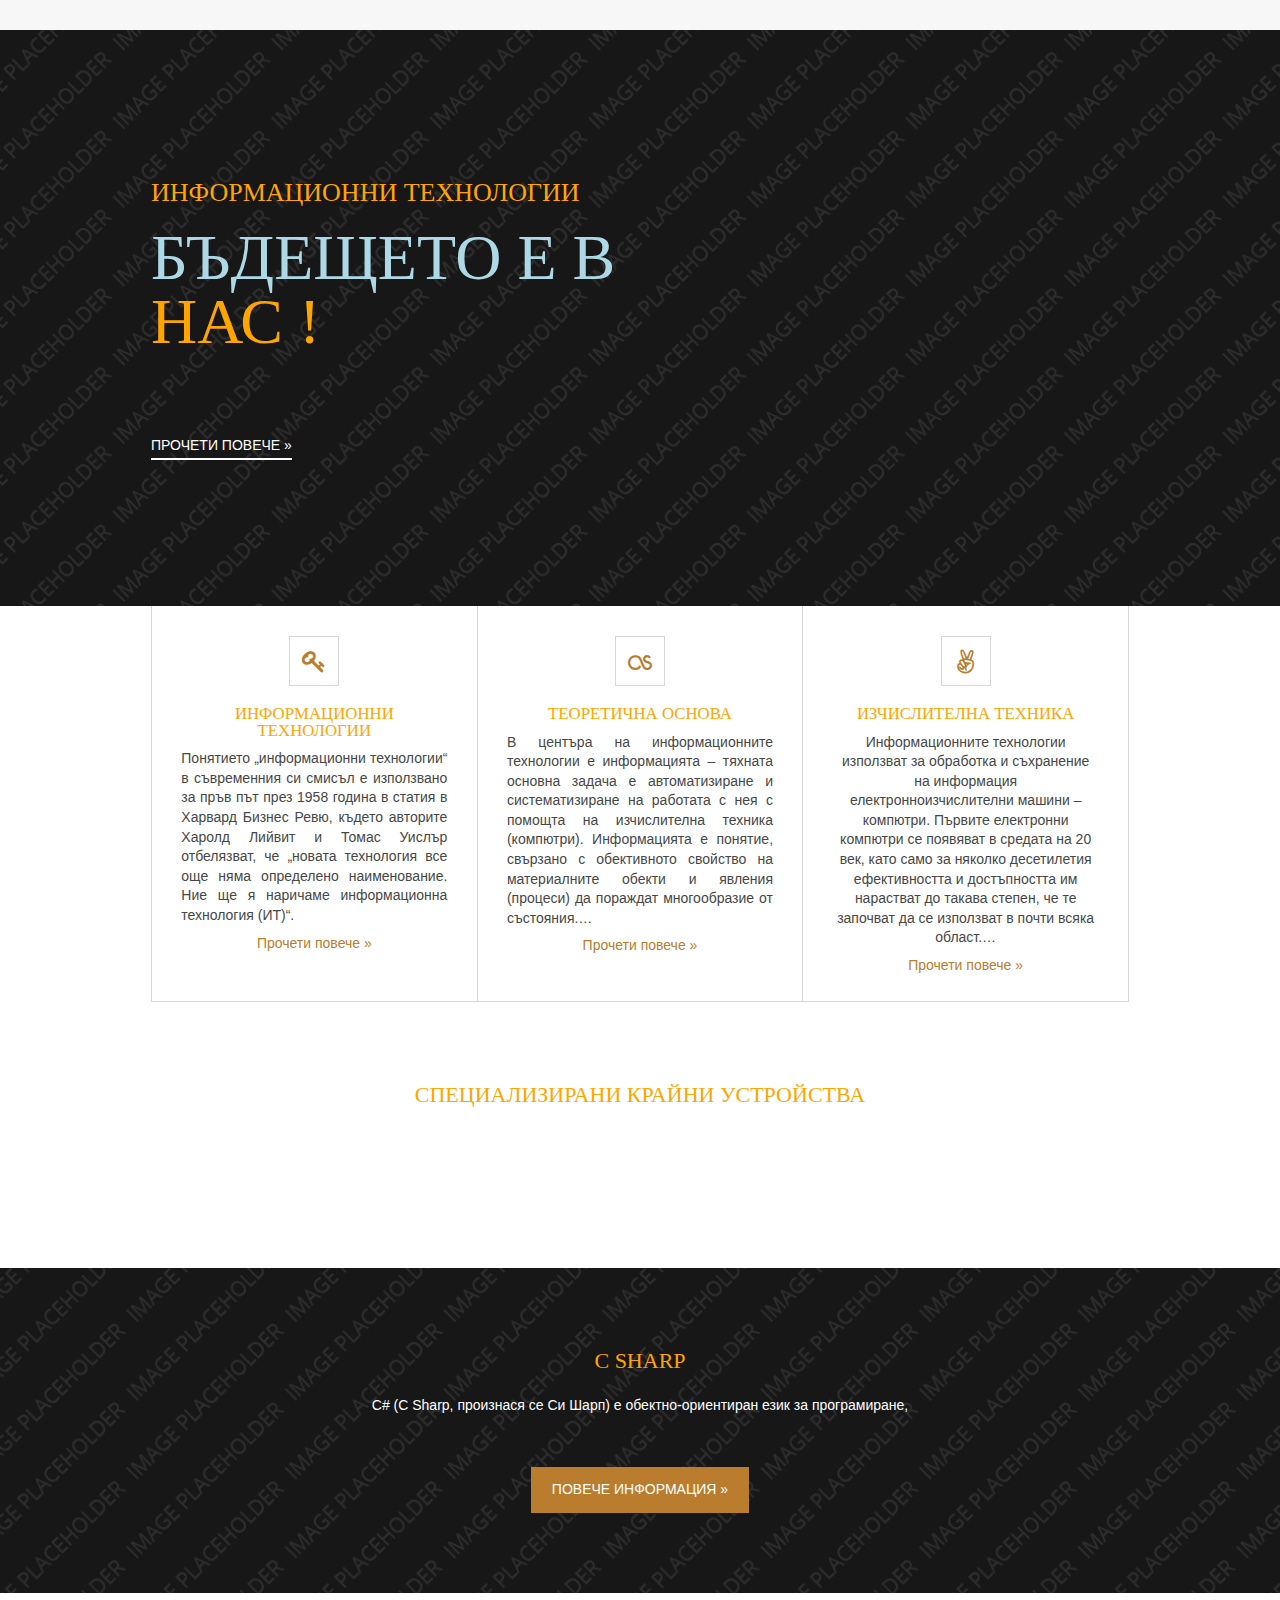
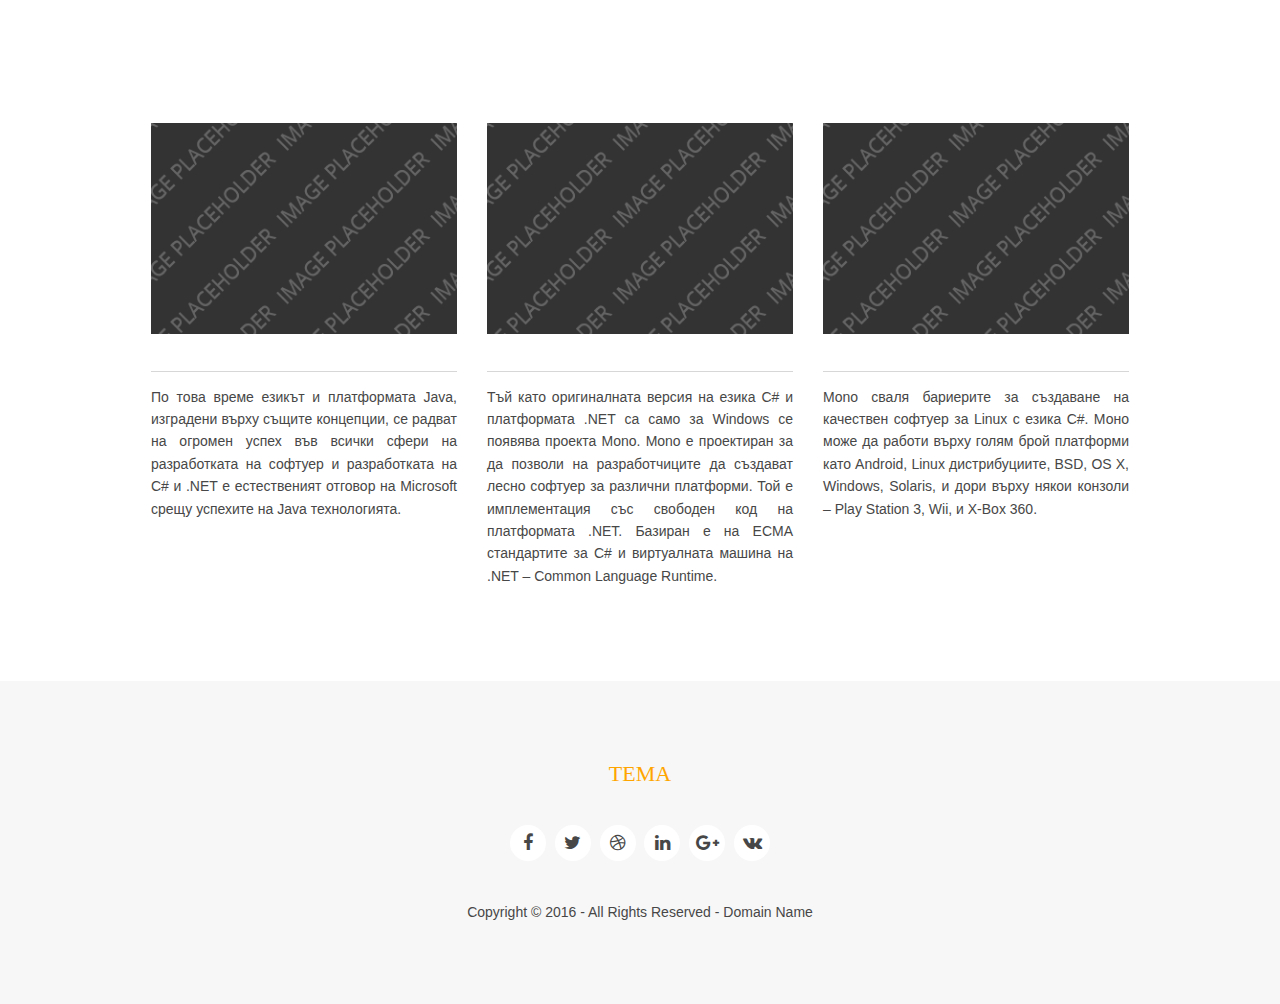
<file: index.html>
<!DOCTYPE html>
<html>
<head>
<title>Future Technology</title>
<meta charset="utf-8">
<meta name="viewport" content="width=device-width, initial-scale=1.0, maximum-scale=1.0, user-scalable=no">
<link href="styles/layout.css" rel="stylesheet" type="text/css" media="all">
</head>
<body id="top">
<div class="wrapper row0">
  <div id="topbar" class="hoc clear"> 
    <div class="fl_left">
      <ul class="nospace">
        <li><i class="fa fa-phone"></i> +00 (123) 456 7890</li>
        <li><i class="fa fa-envelope-o"></i> info@domain.com</li>
      </ul>
    </div>
    <div class="fl_right">
      <ul class="nospace">
        <li><a href="#"><i class="fa fa-lg fa-home"></i></a></li>
        <li><a href="#">За нас</a></li>
        <li><a href="#">Контакти</a></li>
        <li><a href="#">Вход</a></li>
        <li><a href="#">Регистрация</a></li>
      </ul>
    </div>
  </div>
</div>


<div class="wrapper bgded overlay" style="background-image:url('images/demo/backgrounds/01.png');">
  <div id="pageintro" class="hoc clear"> 
    <article>
      <p class="heading">Информационни технологии</p>
      <h2 class="heading"><span class="block">Бъдещето е в </span> НАС !</h2>
      <footer><a href="#" class="foot">Прочети повече &raquo;</a></footer>
    </article>
  </div>
</div>
<div class="wrapper row3">
  <div id="services" class="hoc clear"> 
    <!-- ################################################################################################ -->
    <div class="table">
      <div class="table-row"> 
        <!-- ################################################################################################ -->
        <div class="table-cell">
          <article><a href="#"><i class="fa fa-key"></i></a>
            <h6 class="heading">Информационни технологии</h6>
            <p class="textalign">Понятието „информационни технологии“ в съвременния си смисъл е използвано за пръв път през 1958 
			година в статия в Харвард Бизнес Ревю, където авторите Харолд Лийвит и Томас Уислър отбелязват, 
			че „новата технология все още няма определено наименование. Ние ще я наричаме информационна технология (ИТ)“.</p>
            <footer><a href="#">Прочети повече &raquo;</a></footer>
          </article>
        </div>
        <div class="table-cell">
          <article><a href="#"><i class="fa fa-lastfm"></i></a>
            <h6 class="heading">Теоретична основа</h6>
            <p class="textalign">В центъра на информационните технологии е информацията – тяхната основна задача е автоматизиране и систематизиране на работата 
			с нея с помощта на изчислителна техника (компютри). Информацията е понятие, свързано с обективното свойство на материалните обекти и явления (процеси) 
			да пораждат многообразие от състояния.&hellip;</p>
            <footer><a href="#">Прочети повече &raquo;</a></footer>
          </article>
        </div>
        <div class="table-cell">
          <article><a href="#"><i class="fa fa-angellist"></i></a>
            <h6 class="heading">Изчислителна техника</h6>
            <p class="textalgn">Информационните технологии използват за обработка и съхранение на информация електронноизчислителни машини – компютри. 
			Първите електронни компютри се появяват в средата на 20 век, 
			като само за няколко десетилетия ефективността и достъпността им нарастват до такава степен, 
			че те започват да се използват в почти всяка област.&hellip;</p>
            <footer><a href="#">Прочети повече &raquo;</a></footer>
          </article>
        </div>
        <!-- ################################################################################################ -->
      </div>
    </div>
    <!-- ################################################################################################ -->
  </div>
</div>
<!-- ################################################################################################ -->
<!-- ################################################################################################ -->
<!-- ################################################################################################ -->
<div class="wrapper row3">
  <main class="hoc container clear"> 
    <!-- main body -->
    <!-- ################################################################################################ -->
    <div class="center btmspace-80">
      <h3 class="heading">Специализирани крайни устройства</h3>
      <p class="nospace">&fgdlgdgdfl gldfl gldfl glfld</p>
    </div>
    <ul class="nospace group cta">
      <li class="one_third first">
        <article><a href="#"><i class="fa fa-line-chart"></i></a>
          <h6 class="heading">Комуникационни мрежи</h6>
          <p>Софтуерът обикновено се разделя на две основни групи – системен, който има общо предназначение, и приложен, който е насочен към конкретно &hellip;</p>
          <footer><a href="#">Прочети повече &raquo;</a></footer>
        </article>
      </li>
      <li class="one_third">
        <article><a href="#"><i class="fa fa-audio-description"></i></a>
          <h6 class="heading">Софтуер</h6>
          <p>Софтуерът е съвкупността от цялата информация от инструкции и данни, необходими за използването на компютрите за работа с информация. Обикновено инструкциите се задават като съвкупност от алгоритми, групирани като програми с различно предназначение. </p>
          <footer><a href="#">Прочети повече &raquo;</a></footer>
        </article>
      </li>
      <li class="one_third">
        <article><a href="#"><i class="fa fa-balance-scale"></i></a>
          <h6 class="heading">Икономически перспективи</h6>
          <p>В контекста на бизнеса според Американската асоциация за информационни технологии ИТ е „изучаването, дизайна (проектирането), изграждането, </p>
          <footer><a href="#">Прочети повече &raquo;</a></footer>
        </article>
      </li>
    </ul>
    <!-- ################################################################################################ -->
    <!-- / main body -->
    <div class="clear"></div>
  </main>
</div>
<!-- ################################################################################################ -->
<!-- ################################################################################################ -->
<!-- ################################################################################################ -->
<div class="wrapper bgded overlay" style="background-image:url('images/demo/backgrounds/02.png');">
  <article class="hoc container clear center"> 
    <!-- ################################################################################################ -->
    <h3 class="heading">C Sharp</h3>
    <p class="btmspace-50">C# (C Sharp, произнася се Си Шарп) е обектно-ориентиран език за програмиране, </p>
    <footer><a class="btn medium" href="#">Повече информация &raquo;</a></footer>
    <!-- ################################################################################################ -->
  </article>
</div>
<!-- ################################################################################################ -->
<!-- ################################################################################################ -->
<!-- ################################################################################################ -->
<div class="wrapper row3">
  <section class="hoc container clear"> 
    <!-- ################################################################################################ -->
    <div class="center btmspace-50">
      <h3 class="font-x2 nospace">Езикът C# и платформата .NET</h3>
      <p class="nospace">Първата версия на C# е разработена от Microsoft в периода 1999 – 2002 г. и е пусната официално в употреба през 2002 г.</p>
    </div>
    <div class="group">
      <article class="one_third first"><a href="#"><img class="btmspace-30" src="images/demo/320x220.png" alt=""></a>
        <h4 class="nospace btmspace-10 font-x1 uppercase">Езикът C# и платформата .NET</h4>
        <ul class="nospace btmspace-10 group font-xs">
          <li class="fl_left">
            <time datetime="2045-04-06">6<sup>th</sup> April 2045</time>
          </li>
          <li class="fl_right">by <a href="#">Admin</a></li>
        </ul>
        <hr>
        <p class="textalign">По това време езикът и платформата Java, изградени върху същите концепции, се радват на огромен успех във всички сфери на разработката на софтуер и разработката на C# и .NET е естественият отговор на Microsoft срещу успехите на Java технологията.</p>
        <p class="nospace"><a href="#">Read More &raquo;</a></p>
      </article>
      <article class="one_third"><a href="#"><img class="btmspace-30" src="images/demo/320x220.png" alt=""></a>
        <h4 class="nospace btmspace-10 font-x1 uppercase">Езикът C# и платформата .NET</h4>
        <ul class="nospace btmspace-10 group font-xs">
          <li class="fl_left">
            <time datetime="2045-04-05">5<sup>th</sup> April 2045</time>
          </li>
          <li class="fl_right">by <a href="#">Admin</a></li>
        </ul>
        <hr>
        <p class="textalign">Тъй като оригиналната версия на езика C# и платформата .NET са само за Windows се появява проекта Mono. 
		Mono е проектиран за да позволи на разработчиците да създават лесно софтуер за различни платформи. 
		Той е имплементация със свободен код на платформата .NET. Базиран е на ECMA стандартите за C# и виртуалната машина на
		.NET – Common Language Runtime. </p>
        <p class="nospace"><a href="#">Read More &raquo;</a></p>
      </article>
      <article class="one_third"><a href="#"><img class="btmspace-30" src="images/demo/320x220.png" alt=""></a>
        <h4 class="nospace btmspace-10 font-x1 uppercase">Mono</h4>
        <ul class="nospace btmspace-10 group font-xs">
          <li class="fl_left">
            <time datetime="2045-04-04">4<sup>th</sup> April 2045</time>
          </li>
          <li class="fl_right">by <a href="#">Admin</a></li>
        </ul>
        <hr>
        <p class="textalign">Mono сваля бариерите за създаване на качествен софтуер за Linux с езика C#. 
		Моно може да работи върху голям брой платформи като Android, 
		Linux дистрибуциите, BSD, OS X, Windows, Solaris, и дори върху някои конзоли – Play Station 3, Wii, и X-Box 360.</p>
        <p class="nospace"><a href="#">Read More &raquo;</a></p>
      </article>
    </div>
    <!-- ################################################################################################ -->
  </section>
</div>
<!-- ################################################################################################ -->
<!-- ################################################################################################ -->
<!-- ################################################################################################ -->
<div class="wrapper row4">
  <footer id="footer" class="hoc clear"> 
    <!-- ################################################################################################ -->
    <h3 class="heading">Тема</h3>
    <ul class="nospace inline pushright uppercase">
      <li><a href="#"><i class="fa fa-lg fa-home"></i></a></li>
      <li><a href="#">За нас</a></li>
      <li><a href="#">Контакти</a></li>
      <li><a href="#">Вход</a></li>
      <li><a href="#">Регистрация</a></li>
    </ul>
    <ul class="faico clear">
      <li><a class="faicon-facebook" href="#"><i class="fa fa-facebook"></i></a></li>
      <li><a class="faicon-twitter" href="#"><i class="fa fa-twitter"></i></a></li>
      <li><a class="faicon-dribble" href="#"><i class="fa fa-dribbble"></i></a></li>
      <li><a class="faicon-linkedin" href="#"><i class="fa fa-linkedin"></i></a></li>
      <li><a class="faicon-google-plus" href="#"><i class="fa fa-google-plus"></i></a></li>
      <li><a class="faicon-vk" href="#"><i class="fa fa-vk"></i></a></li>
    </ul>
    <div id="copyright">
      <p>Copyright &copy; 2016 - All Rights Reserved - <a href="#">Domain Name</a></p>
    </div>
    <!-- ################################################################################################ -->
  </footer>
</div>
<!-- ################################################################################################ -->
<!-- ################################################################################################ -->
<!-- ################################################################################################ -->
<a id="backtotop" href="#top"><i class="fa fa-chevron-up"></i></a>
<!-- JAVASCRIPTS -->
<script src="scripts/jquery.min.js"></script>
<script src="scripts/jquery.backtotop.js"></script>
<script src="scripts/jquery.mobilemenu.js"></script>
</body>
</html>
</file>
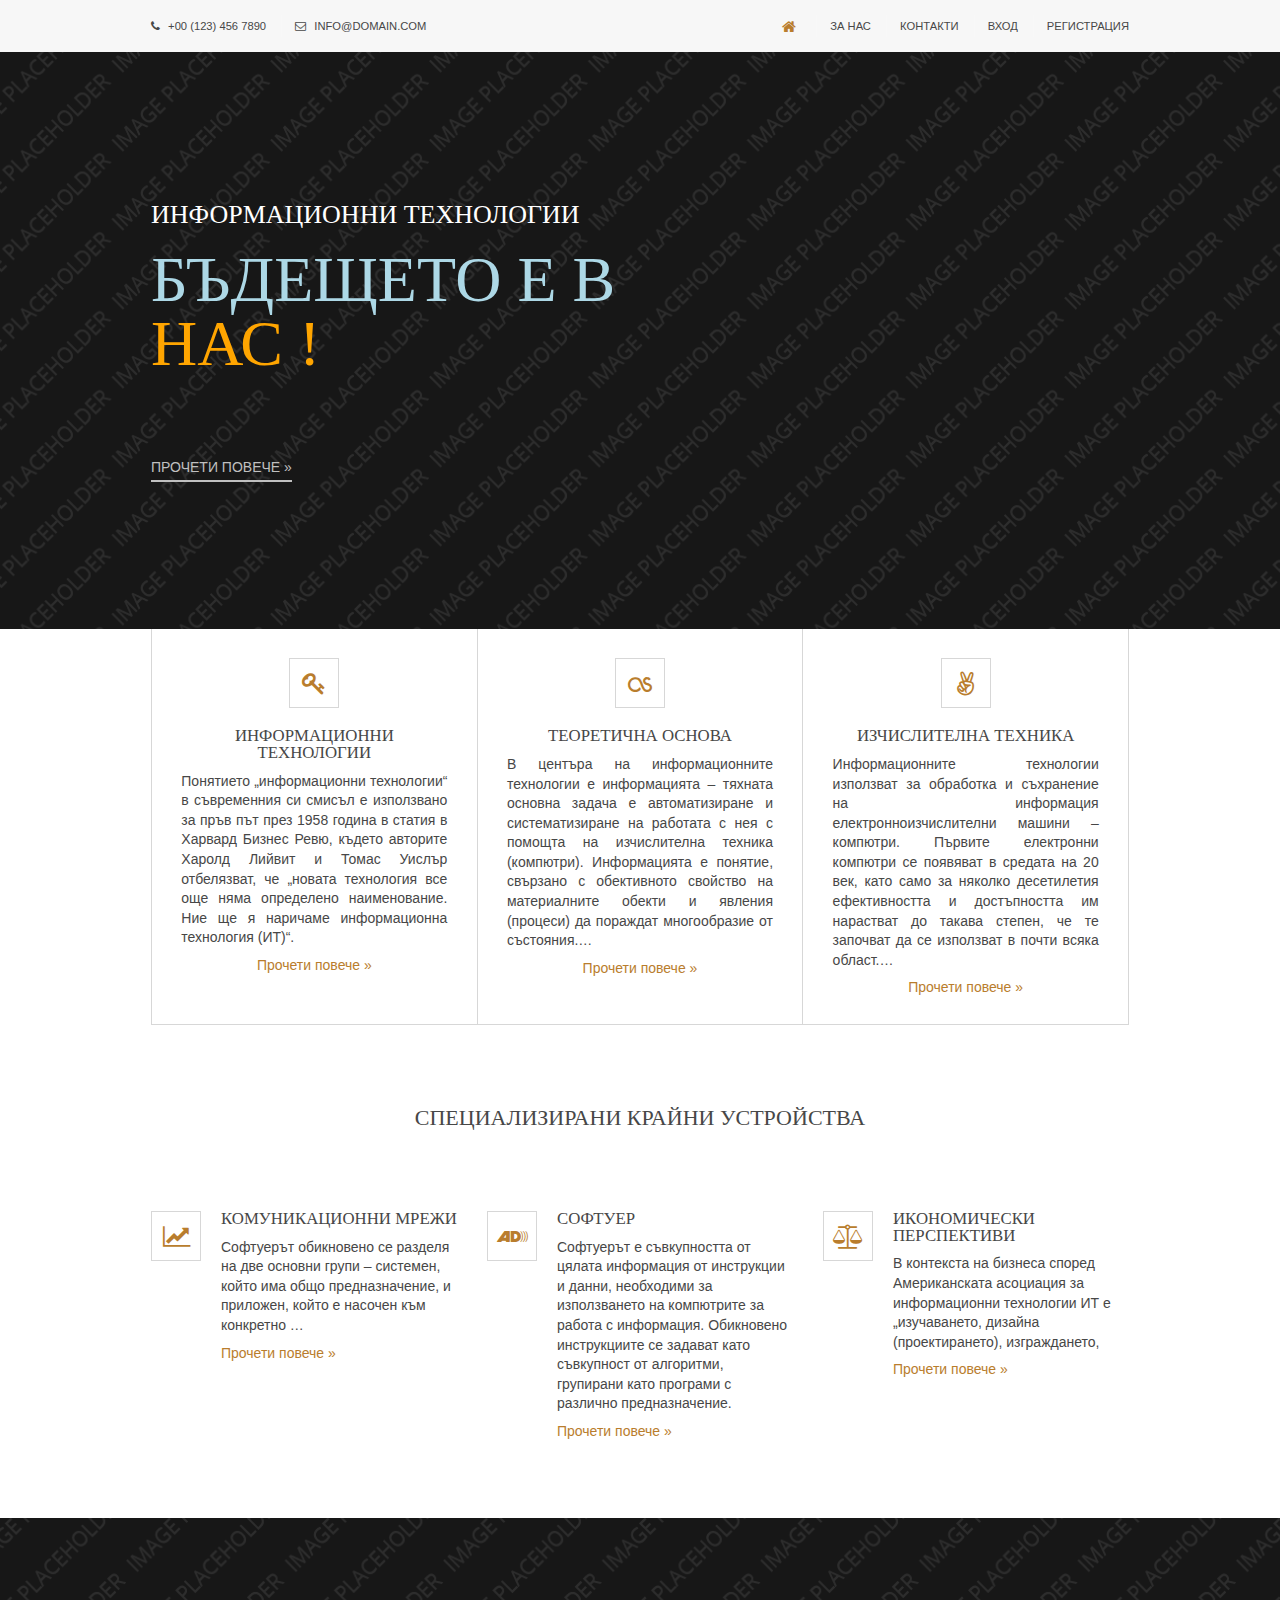
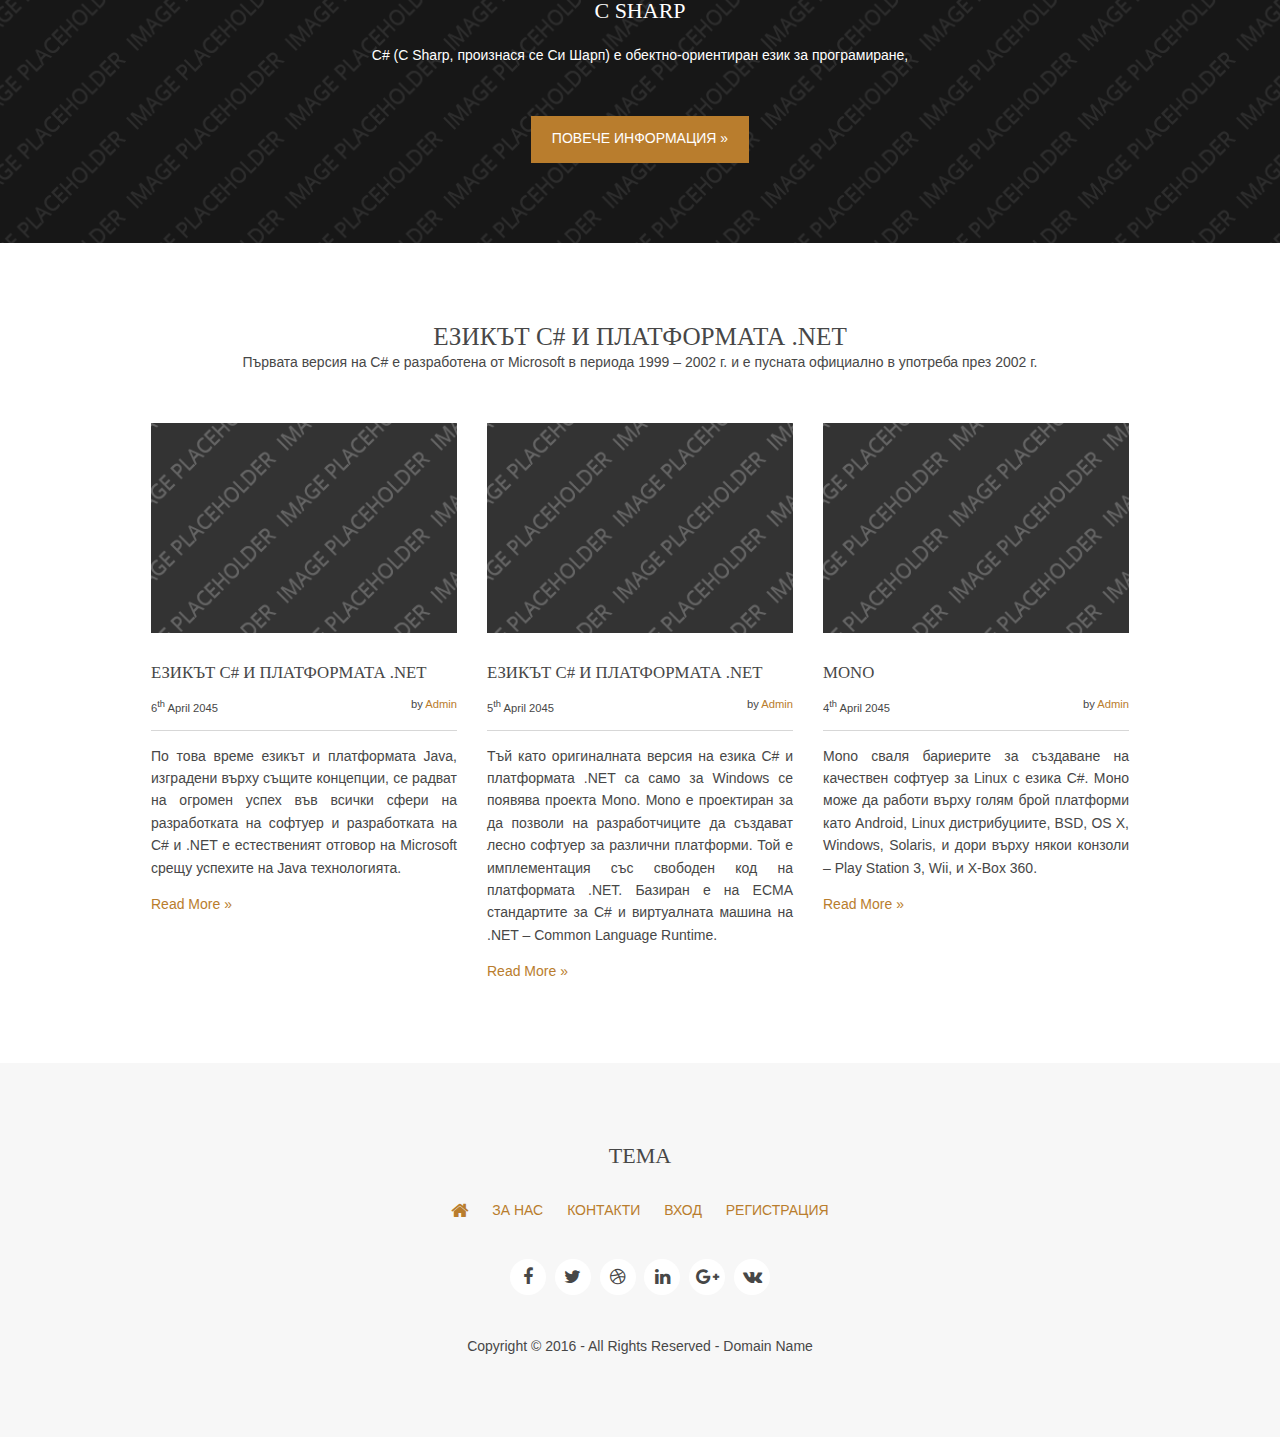
<file: exam-std-4-master/index.html>
<!DOCTYPE html>
<html>
<head>
<title>Theme Name</title>
<meta charset="utf-8">
<meta name="viewport" content="width=device-width, initial-scale=1.0, maximum-scale=1.0, user-scalable=no">
<link href="styles/layout.css" rel="stylesheet" type="text/css" media="all">
</head>
<body id="top">
<div class="wrapper row0">
  <div id="topbar" class="hoc clear"> 
    <div class="fl_left">
      <ul class="nospace">
        <li><i class="fa fa-phone"></i> +00 (123) 456 7890</li>
        <li><i class="fa fa-envelope-o"></i> info@domain.com</li>
      </ul>
    </div>
    <div class="fl_right">
      <ul class="nospace">
        <li><a href="#"><i class="fa fa-lg fa-home"></i></a></li>
        <li><a href="#">За нас</a></li>
        <li><a href="#">Контакти</a></li>
        <li><a href="#">Вход</a></li>
        <li><a href="#">Регистрация</a></li>
      </ul>
    </div>
  </div>
</div>


<div class="wrapper bgded overlay" style="background-image:url('images/demo/backgrounds/01.png');">
  <div id="pageintro" class="hoc clear"> 
    <article>
      <p class="heading">Информационни технологии</p>
      <h2 class="heading" style="color: orange;"><span class="block" style="color: lightblue;">Бъдещето е в </span> НАС !</h2>
      <footer><a href="#" style="color: silver;">Прочети повече &raquo;</a></footer>
    </article>
  </div>
</div>
<div class="wrapper row3">
  <div id="services" class="hoc clear"> 
    <!-- ################################################################################################ -->
    <div class="table">
      <div class="table-row"> 
        <!-- ################################################################################################ -->
        <div class="table-cell">
          <article><a href="#"><i class="fa fa-key"></i></a>
            <h6 class="heading">Информационни технологии</h6>
            <p style="text-align: justify;">Понятието „информационни технологии“ в съвременния си смисъл е използвано за пръв път през 1958 
			година в статия в Харвард Бизнес Ревю, където авторите Харолд Лийвит и Томас Уислър отбелязват, 
			че „новата технология все още няма определено наименование. Ние ще я наричаме информационна технология (ИТ)“.</p>
            <footer><a href="#">Прочети повече &raquo;</a></footer>
          </article>
        </div>
        <div class="table-cell">
          <article><a href="#"><i class="fa fa-lastfm"></i></a>
            <h6 class="heading">Теоретична основа</h6>
            <p style="text-align: justify;">В центъра на информационните технологии е информацията – тяхната основна задача е автоматизиране и систематизиране на работата 
			с нея с помощта на изчислителна техника (компютри). Информацията е понятие, свързано с обективното свойство на материалните обекти и явления (процеси) 
			да пораждат многообразие от състояния.&hellip;</p>
            <footer><a href="#">Прочети повече &raquo;</a></footer>
          </article>
        </div>
        <div class="table-cell">
          <article><a href="#"><i class="fa fa-angellist"></i></a>
            <h6 class="heading">Изчислителна техника</h6>
            <p style="text-align: justify;">Информационните технологии използват за обработка и съхранение на информация електронноизчислителни машини – компютри. 
			Първите електронни компютри се появяват в средата на 20 век, 
			като само за няколко десетилетия ефективността и достъпността им нарастват до такава степен, 
			че те започват да се използват в почти всяка област.&hellip;</p>
            <footer><a href="#">Прочети повече &raquo;</a></footer>
          </article>
        </div>
        <!-- ################################################################################################ -->
      </div>
    </div>
    <!-- ################################################################################################ -->
  </div>
</div>
<!-- ################################################################################################ -->
<!-- ################################################################################################ -->
<!-- ################################################################################################ -->
<div class="wrapper row3">
  <main class="hoc container clear"> 
    <!-- main body -->
    <!-- ################################################################################################ -->
    <div class="center btmspace-80">
      <h3 class="heading">Специализирани крайни устройства</h3>
      <p class="nospace" style="display: none;">&fgdlgdgdfl gldfl gldfl glfld</p>
    </div>
    <ul class="nospace group cta">
      <li class="one_third first">
        <article><a href="#"><i class="fa fa-line-chart"></i></a>
          <h6 class="heading">Комуникационни мрежи</h6>
          <p>Софтуерът обикновено се разделя на две основни групи – системен, който има общо предназначение, и приложен, който е насочен към конкретно &hellip;</p>
          <footer><a href="#">Прочети повече &raquo;</a></footer>
        </article>
      </li>
      <li class="one_third">
        <article><a href="#"><i class="fa fa-audio-description"></i></a>
          <h6 class="heading">Софтуер</h6>
          <p>Софтуерът е съвкупността от цялата информация от инструкции и данни, необходими за използването на компютрите за работа с информация. Обикновено инструкциите се задават като съвкупност от алгоритми, групирани като програми с различно предназначение. </p>
          <footer><a href="#">Прочети повече &raquo;</a></footer>
        </article>
      </li>
      <li class="one_third">
        <article><a href="#"><i class="fa fa-balance-scale"></i></a>
          <h6 class="heading">Икономически перспективи</h6>
          <p>В контекста на бизнеса според Американската асоциация за информационни технологии ИТ е „изучаването, дизайна (проектирането), изграждането, </p>
          <footer><a href="#">Прочети повече &raquo;</a></footer>
        </article>
      </li>
    </ul>
    <!-- ################################################################################################ -->
    <!-- / main body -->
    <div class="clear"></div>
  </main>
</div>
<!-- ################################################################################################ -->
<!-- ################################################################################################ -->
<!-- ################################################################################################ -->
<div class="wrapper bgded overlay" style="background-image:url('images/demo/backgrounds/02.png');">
  <article class="hoc container clear center"> 
    <!-- ################################################################################################ -->
    <h3 class="heading">C Sharp</h3>
    <p class="btmspace-50">C# (C Sharp, произнася се Си Шарп) е обектно-ориентиран език за програмиране, </p>
    <footer><a class="btn medium" href="#">Повече информация &raquo;</a></footer>
    <!-- ################################################################################################ -->
  </article>
</div>
<!-- ################################################################################################ -->
<!-- ################################################################################################ -->
<!-- ################################################################################################ -->
<div class="wrapper row3">
  <section class="hoc container clear"> 
    <!-- ################################################################################################ -->
    <div class="center btmspace-50">
      <h3 class="font-x2 nospace">Езикът C# и платформата .NET</h3>
      <p class="nospace">Първата версия на C# е разработена от Microsoft в периода 1999 – 2002 г. и е пусната официално в употреба през 2002 г.</p>
    </div>
    <div class="group">
      <article class="one_third first"><a href="#"><img class="btmspace-30" src="images/demo/320x220.png" alt=""></a>
        <h4 class="nospace btmspace-10 font-x1 uppercase">Езикът C# и платформата .NET</h4>
        <ul class="nospace btmspace-10 group font-xs">
          <li class="fl_left">
            <time datetime="2045-04-06">6<sup>th</sup> April 2045</time>
          </li>
          <li class="fl_right">by <a href="#">Admin</a></li>
        </ul>
        <hr>
        <p style="text-align: justify;">По това време езикът и платформата Java, изградени върху същите концепции, се радват на огромен успех във всички сфери на разработката на софтуер и разработката на C# и .NET е естественият отговор на Microsoft срещу успехите на Java технологията.</p>
        <p class="nospace"><a href="#">Read More &raquo;</a></p>
      </article>
      <article class="one_third"><a href="#"><img class="btmspace-30" src="images/demo/320x220.png" alt=""></a>
        <h4 class="nospace btmspace-10 font-x1 uppercase">Езикът C# и платформата .NET</h4>
        <ul class="nospace btmspace-10 group font-xs">
          <li class="fl_left">
            <time datetime="2045-04-05">5<sup>th</sup> April 2045</time>
          </li>
          <li class="fl_right">by <a href="#">Admin</a></li>
        </ul>
        <hr>
        <p style="text-align: justify;">Тъй като оригиналната версия на езика C# и платформата .NET са само за Windows се появява проекта Mono. 
		Mono е проектиран за да позволи на разработчиците да създават лесно софтуер за различни платформи. 
		Той е имплементация със свободен код на платформата .NET. Базиран е на ECMA стандартите за C# и виртуалната машина на
		.NET – Common Language Runtime. </p>
        <p class="nospace"><a href="#">Read More &raquo;</a></p>
      </article>
      <article class="one_third"><a href="#"><img class="btmspace-30" src="images/demo/320x220.png" alt=""></a>
        <h4 class="nospace btmspace-10 font-x1 uppercase">Mono</h4>
        <ul class="nospace btmspace-10 group font-xs">
          <li class="fl_left">
            <time datetime="2045-04-04">4<sup>th</sup> April 2045</time>
          </li>
          <li class="fl_right">by <a href="#">Admin</a></li>
        </ul>
        <hr>
        <p style="text-align: justify;">Mono сваля бариерите за създаване на качествен софтуер за Linux с езика C#. 
		Моно може да работи върху голям брой платформи като Android, 
		Linux дистрибуциите, BSD, OS X, Windows, Solaris, и дори върху някои конзоли – Play Station 3, Wii, и X-Box 360.</p>
        <p class="nospace"><a href="#">Read More &raquo;</a></p>
      </article>
    </div>
    <!-- ################################################################################################ -->
  </section>
</div>
<!-- ################################################################################################ -->
<!-- ################################################################################################ -->
<!-- ################################################################################################ -->
<div class="wrapper row4">
  <footer id="footer" class="hoc clear"> 
    <!-- ################################################################################################ -->
    <h3 class="heading">Тема</h3>
    <ul class="nospace inline pushright uppercase">
      <li><a href="#"><i class="fa fa-lg fa-home"></i></a></li>
      <li><a href="#">За нас</a></li>
      <li><a href="#">Контакти</a></li>
      <li><a href="#">Вход</a></li>
      <li><a href="#">Регистрация</a></li>
    </ul>
    <ul class="faico clear">
      <li><a class="faicon-facebook" href="#"><i class="fa fa-facebook"></i></a></li>
      <li><a class="faicon-twitter" href="#"><i class="fa fa-twitter"></i></a></li>
      <li><a class="faicon-dribble" href="#"><i class="fa fa-dribbble"></i></a></li>
      <li><a class="faicon-linkedin" href="#"><i class="fa fa-linkedin"></i></a></li>
      <li><a class="faicon-google-plus" href="#"><i class="fa fa-google-plus"></i></a></li>
      <li><a class="faicon-vk" href="#"><i class="fa fa-vk"></i></a></li>
    </ul>
    <div id="copyright">
      <p>Copyright &copy; 2016 - All Rights Reserved - <a href="#">Domain Name</a></p>
    </div>
    <!-- ################################################################################################ -->
  </footer>
</div>
<!-- ################################################################################################ -->
<!-- ################################################################################################ -->
<!-- ################################################################################################ -->
<a id="backtotop" href="#top"><i class="fa fa-chevron-up"></i></a>
<!-- JAVASCRIPTS -->
<script src="scripts/jquery.min.js"></script>
<script src="scripts/jquery.backtotop.js"></script>
<script src="scripts/jquery.mobilemenu.js"></script>
</body>
</html>
</file>
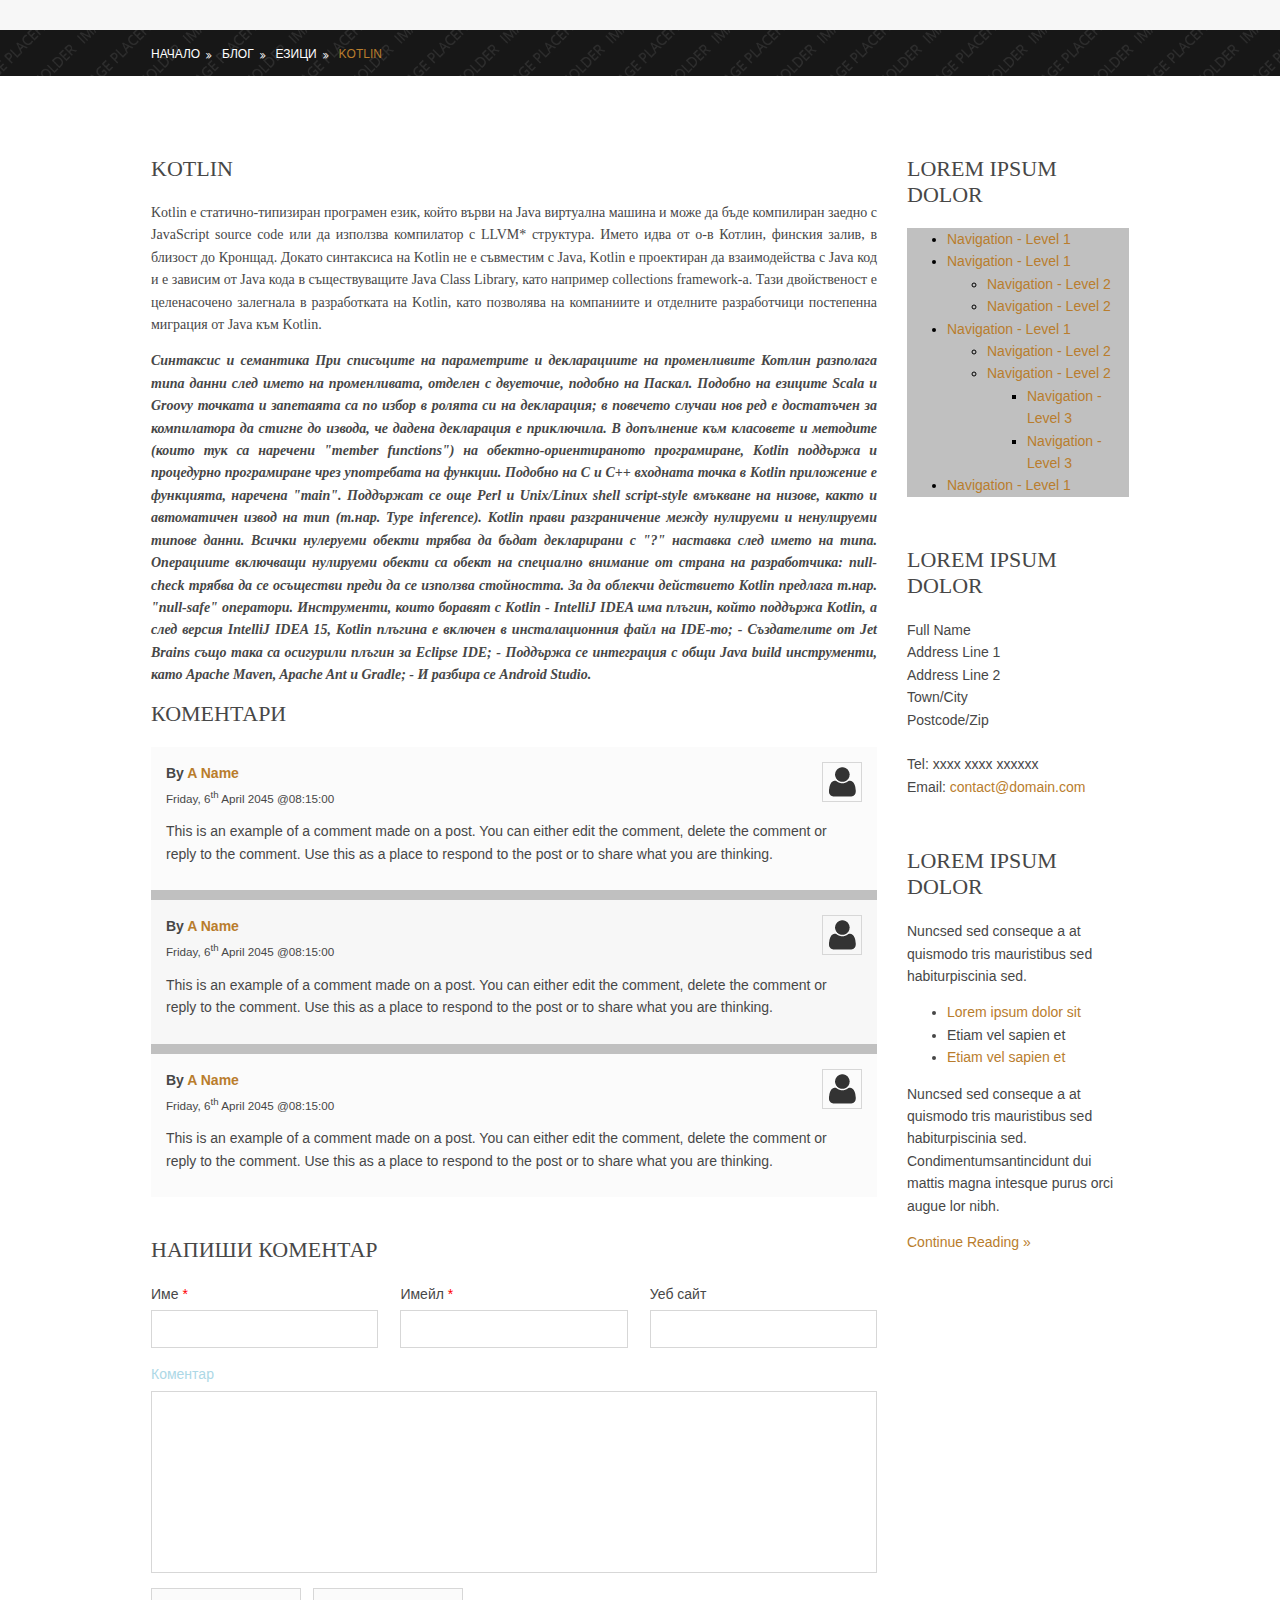
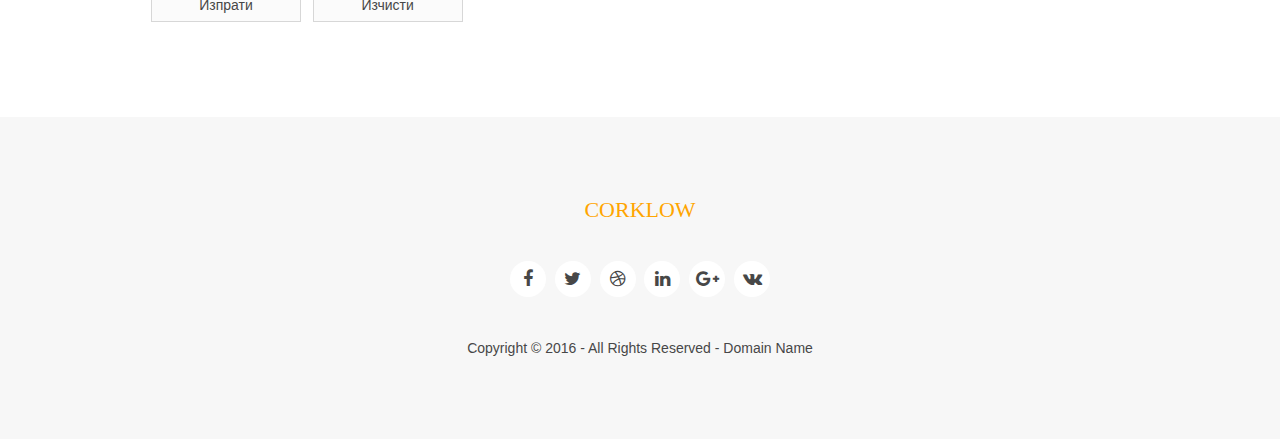
<file: sidebar-right.html>
<!DOCTYPE html>
<html>
<head>
<title>Corklow | Pages test123 | Sidebar Right</title>
<meta charset="utf-8">
<meta name="viewport" content="width=device-width, initial-scale=1.0, maximum-scale=1.0, user-scalable=no">
<link href="styles/layout.css" rel="stylesheet" type="text/css" media="all">
</head>
<body id="top">
<div class="wrapper row0">
  <div id="topbar" class="hoc clear"> 
    <div class="fl_left">
      <ul class="nospace">
        <li><i class="fa fa-phone"></i> +00 (123) 456 7890</li>
        <li><i class="fa fa-envelope-o"></i> info@domain.com</li>
      </ul>
    </div>
    <div class="fl_right">
      <ul class="nospace">
        <li><a href="#"><i class="fa fa-lg fa-home"></i></a></li>
        <li><a href="#">За нас</a></li>
        <li><a href="#">Контакти</a></li>
        <li><a href="#">Вход</a></li>
        <li><a href="#">Регистрация</a></li>
      </ul>
    </div>
  </div>
</div>
<div class="wrapper bgded overlay" style="background-image:url('../images/demo/backgrounds/01.png');">
  <div id="breadcrumb" class="hoc clear"> 
    <ul>
      <li><a href="#">Начало</a></li>
      <li><a href="#">Блог</a></li>
      <li><a href="#">Езици</a></li>
      <li><a href="#">Kotlin</a></li>
    </ul>
  </div>
</div>
<div class="wrapper row3">
  <main class="hoc container clear"> 
    <!-- main body -->
    <div class="content three_quarter first"> 
      <h1>Kotlin</h1>
	  <p style="text-align: justify;font-family: Comic Sans MS;">Kotlin e статично-типизиран програмен език, който върви на Java виртуална машина и може да бъде компилиран заедно с JavaScript source code или да използва компилатор с LLVM* структура. Името идва от о-в Котлин, финския залив, в близост до Кронщад.
Докато синтаксиса на Kotlin не е съвместим с Java, Kotlin e проектиран да взаимодейства с Java код и е зависим от Java кода в съществуващите Java Class Library, като например collections framework-a. Тази двойственост е целенасочено залегнала в разработката на Kotlin, като позволява на компаниите и отделните разработчици постепенна миграция от Java към Kotlin.</p>
      <p style="text-align: justify;font-family: Comic Sans MS;font-style: italic;font-weight:600;">
	  Синтаксис и семантика
При списъците на параметрите и декларациите на променливите Котлин разполага типа данни след името на променливата, отделен с двуеточие, подобно на Паскал. Подобно на езиците Scala и Groovy точката и запетаята са по избор в ролята си на декларация; в повечето случаи нов ред е достатъчен за компилатора да стигне до извода, че дадена декларация е приключила.

В допълнение към класовете и методите (които тук са наречени "member functions") на обектно-ориентираното програмиране, Kotlin поддържа и процедурно програмиране чрез употребата на функции. Подобно на C и С++ входната точка в Kotlin приложение е функцията, наречена "main". Поддържат се още Perl и Unix/Linux shell script-style вмъкване на низове, както и автоматичен извод на тип (т.нар. Type inference).

Kotlin прави разграничение между нулируеми и ненулируеми типове данни. Всички нулеруеми обекти трябва да бъдат декларирани с "?" наставка след името на типа. Операциите включващи нулируеми обекти са обект на специално внимание от страна на разработчика: null-check трябва да се осъществи преди да се използва стойността. За да облекчи действието Kotlin предлага т.нар. "null-safe" оператори.

Инструменти, които боравят с Kotlin
- IntelliJ IDEA има плъгин, който поддържа Kotlin, а след версия IntelliJ IDEA 15, Kotlin плъгина е включен в инсталационния файл на IDE-то;
- Създателите от Jet Brains също така са осигурили плъгин за Eclipse IDE;
- Поддържа се интеграция с общи Java build инструменти, като Apache Maven, Apache Ant и Gradle;
- И разбира се Android Studio.
	  </p>
	  
	  <div id="comments">
        <h2>Коментари</h2>
        <ul style="background-color: silver;">
          <li>
            <article>
              <header>
                <figure class="avatar"><img src="../images/demo/avatar.png" alt=""></figure>
                <address>
                By <a href="#">A Name</a>
                </address>
                <time datetime="2045-04-06T08:15+00:00">Friday, 6<sup>th</sup> April 2045 @08:15:00</time>
              </header>
              <div class="comcont">
                <p>This is an example of a comment made on a post. You can either edit the comment, delete the comment or reply to the comment. Use this as a place to respond to the post or to share what you are thinking.</p>
              </div>
            </article>
          </li>
          <li>
            <article>
              <header>
                <figure class="avatar"><img src="../images/demo/avatar.png" alt=""></figure>
                <address>
                By <a href="#">A Name</a>
                </address>
                <time datetime="2045-04-06T08:15+00:00">Friday, 6<sup>th</sup> April 2045 @08:15:00</time>
              </header>
              <div class="comcont">
                <p>This is an example of a comment made on a post. You can either edit the comment, delete the comment or reply to the comment. Use this as a place to respond to the post or to share what you are thinking.</p>
              </div>
            </article>
          </li>
          <li>
            <article>
              <header>
                <figure class="avatar"><img src="../images/demo/avatar.png" alt=""></figure>
                <address>
                By <a href="#">A Name</a>
                </address>
                <time datetime="2045-04-06T08:15+00:00">Friday, 6<sup>th</sup> April 2045 @08:15:00</time>
              </header>
              <div class="comcont">
                <p>This is an example of a comment made on a post. You can either edit the comment, delete the comment or reply to the comment. Use this as a place to respond to the post or to share what you are thinking.</p>
              </div>
            </article>
          </li>
        </ul>
        <h2>Напиши коментар</h2>
        <form action="#" method="post">
          <div class="one_third first">
            <label for="name">Име <span>*</span></label>
            <input type="text" name="name" id="name" value="" size="22" required>
          </div>
          <div class="one_third">
            <label for="email">Имейл <span>*</span></label>
            <input type="email" name="email" id="email" value="" size="22" required>
          </div>
          <div class="one_third">
            <label for="url">Уеб сайт</label>
            <input type="url" name="url" id="url" value="" size="22">
          </div>
          <div class="block clear">
            <label for="comment">Коментар</label>
            <textarea name="comment" id="comment" cols="25" rows="10"></textarea>
          </div>
          <div>
            <input type="submit" name="submit" value="Изпрати">
            &nbsp;
            <input type="reset" name="reset" value="Изчисти">
          </div>
        </form>
      </div>
    </div>
    <div class="sidebar one_quarter"> 
      <h6>Lorem ipsum dolor</h6>
      <div style="background-color: silver;" class="sdb_holder">
        <ul style="color: black !important;">
          <li><a href="#">Navigation - Level 1</a></li>
          <li><a href="#">Navigation - Level 1</a>
            <ul>
              <li><a href="#">Navigation - Level 2</a></li>
              <li><a href="#">Navigation - Level 2</a></li>
            </ul>
          </li>
          <li><a href="#">Navigation - Level 1</a>
            <ul>
              <li><a href="#">Navigation - Level 2</a></li>
              <li><a href="#">Navigation - Level 2</a>
                <ul>
                  <li><a href="#">Navigation - Level 3</a></li>
                  <li><a href="#">Navigation - Level 3</a></li>
                </ul>
              </li>
            </ul>
          </li>
          <li><a href="#">Navigation - Level 1</a></li>
        </ul>
      </div>
      <div class="sdb_holder">
        <h6>Lorem ipsum dolor</h6>
        <div>
        Full Name<br>
        Address Line 1<br>
        Address Line 2<br>
        Town/City<br>
        Postcode/Zip<br>
        <br>
        Tel: xxxx xxxx xxxxxx<br>
        Email: <a href="#">contact@domain.com</a>
        </div>
      </div>
      <div class="sdb_holder">
        <article>
          <h6>Lorem ipsum dolor</h6>
          <p>Nuncsed sed conseque a at quismodo tris mauristibus sed habiturpiscinia sed.</p>
          <ul>
            <li><a href="#">Lorem ipsum dolor sit</a></li>
            <li>Etiam vel sapien et</li>
            <li><a href="#">Etiam vel sapien et</a></li>
          </ul>
          <p>Nuncsed sed conseque a at quismodo tris mauristibus sed habiturpiscinia sed. Condimentumsantincidunt dui mattis magna intesque purus orci augue lor nibh.</p>
          <p class="more"><a href="#">Continue Reading &raquo;</a></p>
        </article>
      </div>
      <!-- ################################################################################################ -->
    </div>
    <!-- ################################################################################################ -->
    <!-- / main body -->
    <div class="clear"></div>
  </main>
</div>
<!-- ################################################################################################ -->
<!-- ################################################################################################ -->
<!-- ################################################################################################ -->
<div class="wrapper row4">
  <footer id="footer" class="hoc clear"> 
    <!-- ################################################################################################ -->
    <h3 class="heading">Corklow</h3>
    <ul class="nospace inline pushright uppercase">
      <li><a href="#"><i class="fa fa-lg fa-home"></i></a></li>
      <li><a href="#">About</a></li>
      <li><a href="#">Contact</a></li>
      <li><a href="#">Login</a></li>
      <li><a href="#">Register</a></li>
    </ul>
    <ul class="faico clear">
      <li><a class="faicon-facebook" href="#"><i class="fa fa-facebook"></i></a></li>
      <li><a class="faicon-twitter" href="#"><i class="fa fa-twitter"></i></a></li>
      <li><a class="faicon-dribble" href="#"><i class="fa fa-dribbble"></i></a></li>
      <li><a class="faicon-linkedin" href="#"><i class="fa fa-linkedin"></i></a></li>
      <li><a class="faicon-google-plus" href="#"><i class="fa fa-google-plus"></i></a></li>
      <li><a class="faicon-vk" href="#"><i class="fa fa-vk"></i></a></li>
    </ul>
    <div id="copyright">
      <p>Copyright &copy; 2016 - All Rights Reserved - <a href="#">Domain Name</a></p>
    </div>
    <!-- ################################################################################################ -->
  </footer>
</div>
<!-- ################################################################################################ -->
<!-- ################################################################################################ -->
<!-- ################################################################################################ -->
<a id="backtotop" href="#top"><i class="fa fa-chevron-up"></i></a>
<!-- JAVASCRIPTS -->
<script src="scripts/jquery.min.js"></script>
<script src="scripts/jquery.backtotop.js"></script>
<script src="scripts/jquery.mobilemenu.js"></script>
</body>
</html>
</file>
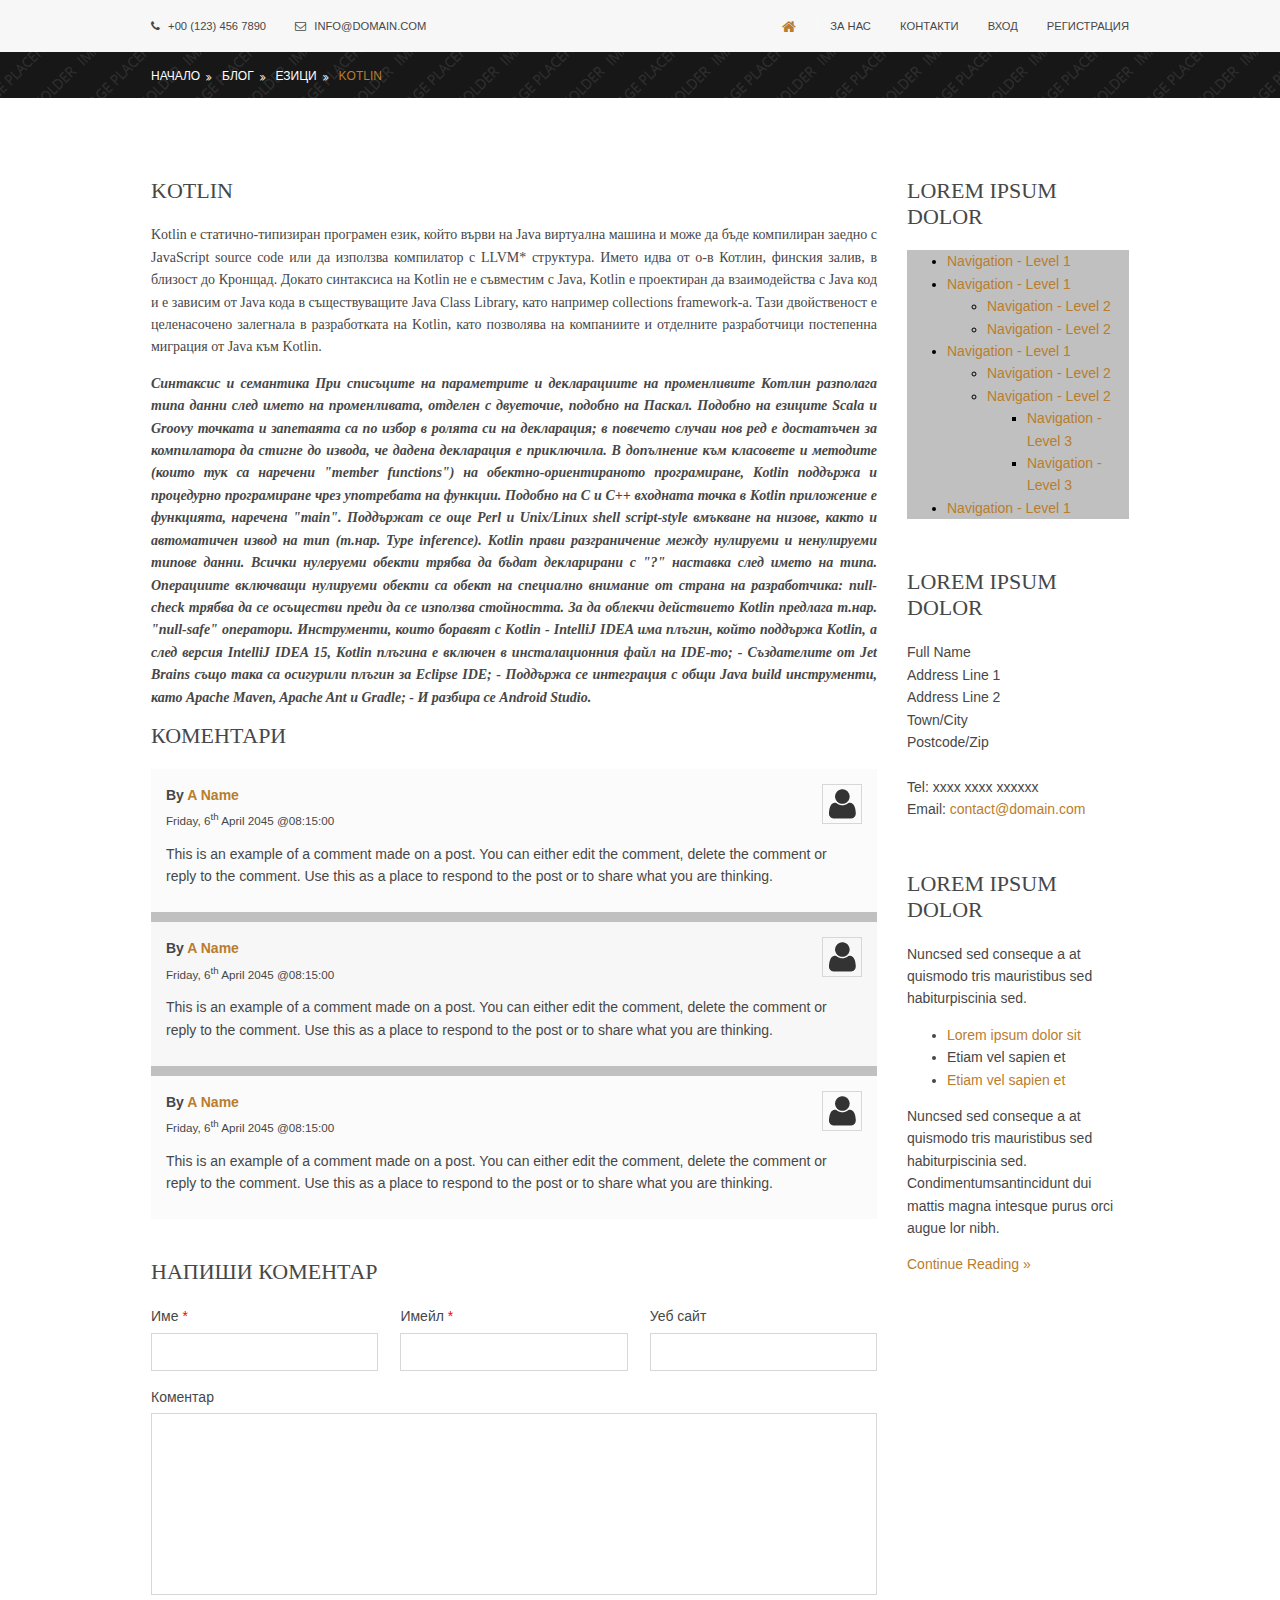
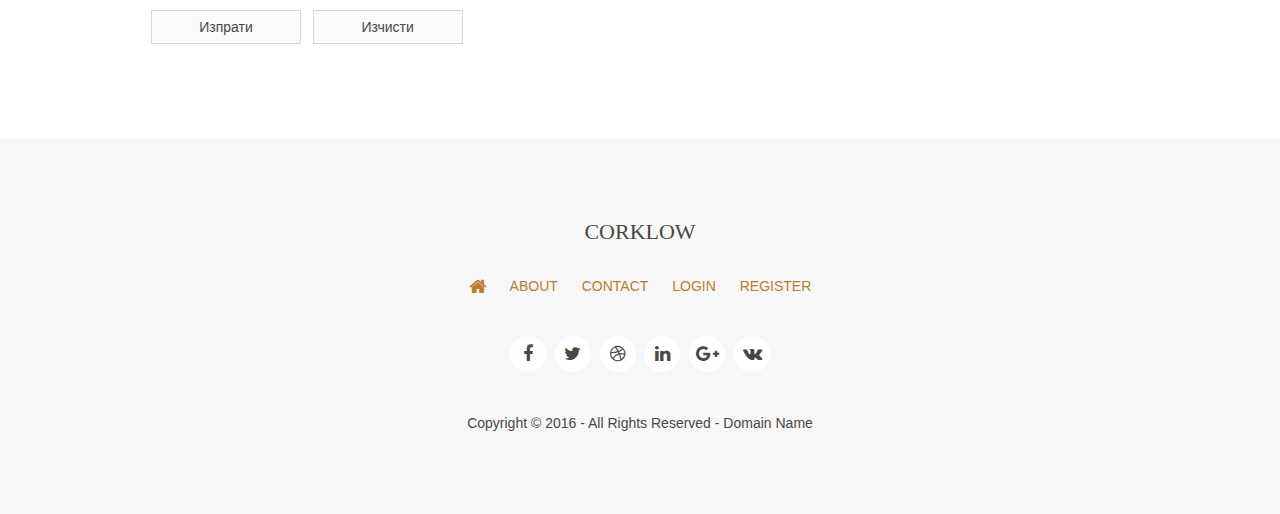
<file: exam-std-4-master/sidebar-right.html>
<!DOCTYPE html>
<html>
<head>
<title>Corklow | Pages | Sidebar Right</title>
<meta charset="utf-8">
<meta name="viewport" content="width=device-width, initial-scale=1.0, maximum-scale=1.0, user-scalable=no">
<link href="styles/layout.css" rel="stylesheet" type="text/css" media="all">
</head>
<body id="top">
<div class="wrapper row0">
  <div id="topbar" class="hoc clear"> 
    <div class="fl_left">
      <ul class="nospace">
        <li><i class="fa fa-phone"></i> +00 (123) 456 7890</li>
        <li><i class="fa fa-envelope-o"></i> info@domain.com</li>
      </ul>
    </div>
    <div class="fl_right">
      <ul class="nospace">
        <li><a href="#"><i class="fa fa-lg fa-home"></i></a></li>
        <li><a href="#">За нас</a></li>
        <li><a href="#">Контакти</a></li>
        <li><a href="#">Вход</a></li>
        <li><a href="#">Регистрация</a></li>
      </ul>
    </div>
  </div>
</div>
<div class="wrapper bgded overlay" style="background-image:url('../images/demo/backgrounds/01.png');">
  <div id="breadcrumb" class="hoc clear"> 
    <ul>
      <li><a href="#">Начало</a></li>
      <li><a href="#">Блог</a></li>
      <li><a href="#">Езици</a></li>
      <li><a href="#">Kotlin</a></li>
    </ul>
  </div>
</div>
<div class="wrapper row3">
  <main class="hoc container clear"> 
    <!-- main body -->
    <div class="content three_quarter first"> 
      <h1>Kotlin</h1>
	  <p style="text-align: justify;font-family: Comic Sans MS;">Kotlin e статично-типизиран програмен език, който върви на Java виртуална машина и може да бъде компилиран заедно с JavaScript source code или да използва компилатор с LLVM* структура. Името идва от о-в Котлин, финския залив, в близост до Кронщад.
Докато синтаксиса на Kotlin не е съвместим с Java, Kotlin e проектиран да взаимодейства с Java код и е зависим от Java кода в съществуващите Java Class Library, като например collections framework-a. Тази двойственост е целенасочено залегнала в разработката на Kotlin, като позволява на компаниите и отделните разработчици постепенна миграция от Java към Kotlin.</p>
      <p style="text-align: justify;font-family: Comic Sans MS;font-style: italic;font-weight:600;">
	  Синтаксис и семантика
При списъците на параметрите и декларациите на променливите Котлин разполага типа данни след името на променливата, отделен с двуеточие, подобно на Паскал. Подобно на езиците Scala и Groovy точката и запетаята са по избор в ролята си на декларация; в повечето случаи нов ред е достатъчен за компилатора да стигне до извода, че дадена декларация е приключила.

В допълнение към класовете и методите (които тук са наречени "member functions") на обектно-ориентираното програмиране, Kotlin поддържа и процедурно програмиране чрез употребата на функции. Подобно на C и С++ входната точка в Kotlin приложение е функцията, наречена "main". Поддържат се още Perl и Unix/Linux shell script-style вмъкване на низове, както и автоматичен извод на тип (т.нар. Type inference).

Kotlin прави разграничение между нулируеми и ненулируеми типове данни. Всички нулеруеми обекти трябва да бъдат декларирани с "?" наставка след името на типа. Операциите включващи нулируеми обекти са обект на специално внимание от страна на разработчика: null-check трябва да се осъществи преди да се използва стойността. За да облекчи действието Kotlin предлага т.нар. "null-safe" оператори.

Инструменти, които боравят с Kotlin
- IntelliJ IDEA има плъгин, който поддържа Kotlin, а след версия IntelliJ IDEA 15, Kotlin плъгина е включен в инсталационния файл на IDE-то;
- Създателите от Jet Brains също така са осигурили плъгин за Eclipse IDE;
- Поддържа се интеграция с общи Java build инструменти, като Apache Maven, Apache Ant и Gradle;
- И разбира се Android Studio.
	  </p>
	  
	  <div id="comments">
        <h2>Коментари</h2>
        <ul style="background-color: silver;">
          <li>
            <article>
              <header>
                <figure class="avatar"><img src="../images/demo/avatar.png" alt=""></figure>
                <address>
                By <a href="#">A Name</a>
                </address>
                <time datetime="2045-04-06T08:15+00:00">Friday, 6<sup>th</sup> April 2045 @08:15:00</time>
              </header>
              <div class="comcont">
                <p>This is an example of a comment made on a post. You can either edit the comment, delete the comment or reply to the comment. Use this as a place to respond to the post or to share what you are thinking.</p>
              </div>
            </article>
          </li>
          <li>
            <article>
              <header>
                <figure class="avatar"><img src="../images/demo/avatar.png" alt=""></figure>
                <address>
                By <a href="#">A Name</a>
                </address>
                <time datetime="2045-04-06T08:15+00:00">Friday, 6<sup>th</sup> April 2045 @08:15:00</time>
              </header>
              <div class="comcont">
                <p>This is an example of a comment made on a post. You can either edit the comment, delete the comment or reply to the comment. Use this as a place to respond to the post or to share what you are thinking.</p>
              </div>
            </article>
          </li>
          <li>
            <article>
              <header>
                <figure class="avatar"><img src="../images/demo/avatar.png" alt=""></figure>
                <address>
                By <a href="#">A Name</a>
                </address>
                <time datetime="2045-04-06T08:15+00:00">Friday, 6<sup>th</sup> April 2045 @08:15:00</time>
              </header>
              <div class="comcont">
                <p>This is an example of a comment made on a post. You can either edit the comment, delete the comment or reply to the comment. Use this as a place to respond to the post or to share what you are thinking.</p>
              </div>
            </article>
          </li>
        </ul>
        <h2>Напиши коментар</h2>
        <form action="#" method="post">
          <div class="one_third first">
            <label for="name">Име <span>*</span></label>
            <input type="text" name="name" id="name" value="" size="22" required>
          </div>
          <div class="one_third">
            <label for="email">Имейл <span>*</span></label>
            <input type="email" name="email" id="email" value="" size="22" required>
          </div>
          <div class="one_third">
            <label for="url">Уеб сайт</label>
            <input type="url" name="url" id="url" value="" size="22">
          </div>
          <div class="block clear">
            <label for="comment">Коментар</label>
            <textarea name="comment" id="comment" cols="25" rows="10"></textarea>
          </div>
          <div>
            <input type="submit" name="submit" value="Изпрати">
            &nbsp;
            <input type="reset" name="reset" value="Изчисти">
          </div>
        </form>
      </div>
    </div>
    <div class="sidebar one_quarter"> 
      <h6>Lorem ipsum dolor</h6>
      <div style="background-color: silver;" class="sdb_holder">
        <ul style="color: black !important;">
          <li><a href="#">Navigation - Level 1</a></li>
          <li><a href="#">Navigation - Level 1</a>
            <ul>
              <li><a href="#">Navigation - Level 2</a></li>
              <li><a href="#">Navigation - Level 2</a></li>
            </ul>
          </li>
          <li><a href="#">Navigation - Level 1</a>
            <ul>
              <li><a href="#">Navigation - Level 2</a></li>
              <li><a href="#">Navigation - Level 2</a>
                <ul>
                  <li><a href="#">Navigation - Level 3</a></li>
                  <li><a href="#">Navigation - Level 3</a></li>
                </ul>
              </li>
            </ul>
          </li>
          <li><a href="#">Navigation - Level 1</a></li>
        </ul>
      </div>
      <div class="sdb_holder">
        <h6>Lorem ipsum dolor</h6>
        <div>
        Full Name<br>
        Address Line 1<br>
        Address Line 2<br>
        Town/City<br>
        Postcode/Zip<br>
        <br>
        Tel: xxxx xxxx xxxxxx<br>
        Email: <a href="#">contact@domain.com</a>
        </div>
      </div>
      <div class="sdb_holder">
        <article>
          <h6>Lorem ipsum dolor</h6>
          <p>Nuncsed sed conseque a at quismodo tris mauristibus sed habiturpiscinia sed.</p>
          <ul>
            <li><a href="#">Lorem ipsum dolor sit</a></li>
            <li>Etiam vel sapien et</li>
            <li><a href="#">Etiam vel sapien et</a></li>
          </ul>
          <p>Nuncsed sed conseque a at quismodo tris mauristibus sed habiturpiscinia sed. Condimentumsantincidunt dui mattis magna intesque purus orci augue lor nibh.</p>
          <p class="more"><a href="#">Continue Reading &raquo;</a></p>
        </article>
      </div>
      <!-- ################################################################################################ -->
    </div>
    <!-- ################################################################################################ -->
    <!-- / main body -->
    <div class="clear"></div>
  </main>
</div>
<!-- ################################################################################################ -->
<!-- ################################################################################################ -->
<!-- ################################################################################################ -->
<div class="wrapper row4">
  <footer id="footer" class="hoc clear"> 
    <!-- ################################################################################################ -->
    <h3 class="heading">Corklow</h3>
    <ul class="nospace inline pushright uppercase">
      <li><a href="#"><i class="fa fa-lg fa-home"></i></a></li>
      <li><a href="#">About</a></li>
      <li><a href="#">Contact</a></li>
      <li><a href="#">Login</a></li>
      <li><a href="#">Register</a></li>
    </ul>
    <ul class="faico clear">
      <li><a class="faicon-facebook" href="#"><i class="fa fa-facebook"></i></a></li>
      <li><a class="faicon-twitter" href="#"><i class="fa fa-twitter"></i></a></li>
      <li><a class="faicon-dribble" href="#"><i class="fa fa-dribbble"></i></a></li>
      <li><a class="faicon-linkedin" href="#"><i class="fa fa-linkedin"></i></a></li>
      <li><a class="faicon-google-plus" href="#"><i class="fa fa-google-plus"></i></a></li>
      <li><a class="faicon-vk" href="#"><i class="fa fa-vk"></i></a></li>
    </ul>
    <div id="copyright">
      <p>Copyright &copy; 2016 - All Rights Reserved - <a href="#">Domain Name</a></p>
    </div>
    <!-- ################################################################################################ -->
  </footer>
</div>
<!-- ################################################################################################ -->
<!-- ################################################################################################ -->
<!-- ################################################################################################ -->
<a id="backtotop" href="#top"><i class="fa fa-chevron-up"></i></a>
<!-- JAVASCRIPTS -->
<script src="scripts/jquery.min.js"></script>
<script src="scripts/jquery.backtotop.js"></script>
<script src="scripts/jquery.mobilemenu.js"></script>
</body>
</html>
</file>
<file: styles/layout.css>
@charset "utf-8";
@import url("fontawesome-4.6.3.min.css");
@import url("framework.css");

/* Rows
--------------------------------------------------------------------------------------------------------------- */
.row0, .row0 a{}
.row1, .row1 a{}
.row2, .row2 a{}
.row3, .row3 a{}
.row4, .row4 a{}
.row5, .row5 a{}


/* Top Bar
--------------------------------------------------------------------------------------------------------------- */
#topbar{padding:15px 0; font-size:.8rem; text-transform:uppercase;}

#topbar *{margin:0;}
#topbar ul li{display:inline-block; margin-right:10px; padding-right:15px; border-right:1px solid;}
#topbar ul li:last-child{margin-right:0; padding-right:0; border-right:none;}
#topbar i{margin:0 5px 0 0; line-height:normal;}


/* Header
--------------------------------------------------------------------------------------------------------------- */
#header{}

#header #logo{margin-top:25px;}
#header #logo *{margin:0; padding:0; line-height:1;}
#header #logo h1{font-size:22px; font-variant:small-caps;}
#header #logo p{font-size:12px; text-transform:lowercase;}


/* Page Intro
--------------------------------------------------------------------------------------------------------------- */
#pageintro{padding:150px 0;}

#pageintro article *{text-transform:uppercase;}
#pageintro article .heading{margin:0 0 50px 0; padding:0; line-height:1; font-size:64px;}
#pageintro article p:first-of-type{margin-bottom:20px; font-size:26px;}
#pageintro article footer{margin-top:80px;}
#pageintro article footer a{padding-bottom:5px; border-bottom:2px solid;}


/* Services
--------------------------------------------------------------------------------------------------------------- */
#services{position:relative;}

#services .table{}
#services .table-cell{margin-top:-1px; padding:3%; border:1px solid; border-top:none;}

#services article{text-align:center;}
#services article *{margin:0; line-height:1;}
#services article i{display:inline-block; width:50px; height:50px; line-height:48px; margin-bottom:20px; border:1px solid; text-align:center; font-size:24px;}
#services article .heading{margin-bottom:10px; font-size:1.2rem;}
#services article p{margin-bottom:10px; line-height:1.4;}


/* Content Area
--------------------------------------------------------------------------------------------------------------- */
.container{padding:80px 0;}

/* Content */
.container .content{}

.cta > li:last-child{margin-bottom:0;}/* Used when elements stack in small viewports */
.cta article{display:block; position:relative; min-height:80px; padding:0 0 0 70px;}
.cta article::before, .cta article::after{display:table; content:"";}
.cta article::after{clear:both;}
.cta article *{margin:0; line-height:1;}
.cta article i{display:block; position:absolute; top:0; left:0; width:50px; height:50px; line-height:48px; border:1px solid; text-align:center; font-size:24px;}
.cta article .heading{margin-bottom:10px; font-size:1.2rem;}
.cta article p{margin-bottom:10px; line-height:1.4;}

/* Comments */
#comments ul{margin:0 0 40px 0; padding:0; list-style:none;}
#comments li{margin:0 0 10px 0; padding:15px;}
#comments .avatar{float:right; margin:0 0 10px 10px; padding:3px; border:1px solid;}
#comments address{font-weight:bold;}
#comments time{font-size:smaller;}
#comments .comcont{display:block; margin:0; padding:0;}
#comments .comcont p{margin:10px 5px 10px 0; padding:0;}

#comments form{display:block; width:100%;}
#comments input, #comments textarea{width:100%; padding:10px; border:1px solid;}
#comments textarea{overflow:auto;}
#comments div{margin-bottom:15px;}
#comments input[type="submit"], #comments input[type="reset"]{display:inline-block; width:auto; min-width:150px; margin:0; padding:8px 5px; cursor:pointer;}

/* Sidebar */
.container .sidebar{}

.sidebar .sdb_holder{margin-bottom:50px;}
.sidebar .sdb_holder:last-child{margin-bottom:0;}


/* Footer
--------------------------------------------------------------------------------------------------------------- */
#footer{padding:80px 0; text-align:center;}

#footer .heading, #footer ul{margin-bottom:30px;}
#footer > ul:last-of-type{margin-bottom:40px;}
#footer .faico a{border-radius:50%;}

#footer #copyright{}
#footer #copyright *{margin:0; padding:0;}


/* Transition Fade
--------------------------------------------------------------------------------------------------------------- */
*, *::before, *::after{transition:all .3s ease-in-out;}
#mainav form *{transition:none !important;}


/* ------------------------------------------------------------------------------------------------------------ */
/* ------------------------------------------------------------------------------------------------------------ */
/* ------------------------------------------------------------------------------------------------------------ */
/* ------------------------------------------------------------------------------------------------------------ */
/* ------------------------------------------------------------------------------------------------------------ */


/* Navigation
--------------------------------------------------------------------------------------------------------------- */
nav ul, nav ol{margin:0; padding:0; list-style:none;}

#mainav, #breadcrumb, .sidebar nav{line-height:normal;}
#mainav .drop::after, #mainav li li .drop::after, #breadcrumb li a::after, .sidebar nav a::after{position:absolute; font-family:"FontAwesome"; font-size:10px; line-height:10px;}

/* Top Navigation */
#mainav{}
#mainav ul.clear{margin-top:3px;}
#mainav ul{text-transform:uppercase;}
#mainav ul ul{z-index:9999; position:absolute; width:180px; text-transform:none;}
#mainav ul ul ul{left:180px; top:0;}
#mainav li{display:inline-block; position:relative; margin:0 15px 0 0; padding:0;}
#mainav li:last-child{margin-right:0;}
#mainav li li{width:100%; margin:0;}
#mainav li a{display:block; padding:30px 0;}
#mainav li li a{border:solid; border-width:0 0 1px 0;}
#mainav .drop{padding-left:15px;}
#mainav li li a, #mainav li li .drop{display:block; margin:0; padding:10px 15px;}
#mainav .drop::after, #mainav li li .drop::after{content:"\f0d7";}
#mainav .drop::after{top:35px; left:5px;}
#mainav li li .drop::after{top:15px; left:5px;}
#mainav ul ul{visibility:hidden; opacity:0;}
#mainav ul li:hover > ul{visibility:visible; opacity:1;}

#mainav form{display:none; margin:0; padding:0;}
#mainav form select, #mainav form select option{display:block; cursor:pointer; outline:none;}
#mainav form select{width:100%; padding:5px; border:none;}
#mainav form select option{margin:5px; padding:0; border:none;}

/* Breadcrumb */
#breadcrumb{padding:15px 0;}
#breadcrumb ul{margin:0; padding:0; list-style:none; text-transform:uppercase;}
#breadcrumb li{display:inline-block; margin:0 6px 0 0; padding:0;}
#breadcrumb li a{display:block; position:relative; margin:0; padding:0 12px 0 0; font-size:12px;}
#breadcrumb li a::after{top:3px; right:0; content:"\f101";}
#breadcrumb li:last-child a{margin:0; padding:0;}
#breadcrumb li:last-child a::after{display:none;}

/* Sidebar Navigation */
.sidebar nav{display:block; width:100%;}
.sidebar nav li{margin:0 0 3px 0; padding:0;}
.sidebar nav a{display:block; position:relative; margin:0; padding:5px 10px 5px 15px; text-decoration:none; border:solid; border-width:0 0 1px 0;}
.sidebar nav a::after{top:9px; left:5px; content:"\f101";}
.sidebar nav ul ul a{padding-left:35px;}
.sidebar nav ul ul a::after{left:25px;}
.sidebar nav ul ul ul a{padding-left:55px;}
.sidebar nav ul ul ul a::after{left:45px;}

/* Pagination */
.pagination{display:block; width:100%; text-align:center; clear:both;}
.pagination li{display:inline-block; margin:0 2px 0 0;}
.pagination li:last-child{margin-right:0;}
.pagination a, .pagination strong{display:block; padding:8px 11px; border:1px solid; background-clip:padding-box; font-weight:normal;}

/* Back to Top */
#backtotop{z-index:999; display:inline-block; position:fixed; visibility:hidden; bottom:20px; right:20px; width:36px; height:36px; line-height:36px; font-size:16px; text-align:center; opacity:.2;}
#backtotop i{display:block; width:100%; height:100%; line-height:inherit;}
#backtotop.visible{visibility:visible; opacity:.5;}
#backtotop:hover{opacity:1;}


/* Tables
--------------------------------------------------------------------------------------------------------------- */
table, th, td{border:1px solid; border-collapse:collapse; vertical-align:top;}
table, th{table-layout:auto;}
table{width:100%; margin-bottom:15px;}
th, td{padding:5px 8px;}
td{border-width:0 1px;}


/* Gallery
--------------------------------------------------------------------------------------------------------------- */
#gallery{display:block; width:100%; margin-bottom:50px;}
#gallery figure figcaption{display:block; width:100%; clear:both;}
#gallery li{margin-bottom:30px;}


/* Font Awesome Social Icons
--------------------------------------------------------------------------------------------------------------- */
.faico{margin:0; padding:0; list-style:none;}
.faico li{display:inline-block; margin:8px 5px 0 0; padding:0; line-height:normal;}
.faico li:last-child{margin-right:0;}
.faico a{display:inline-block; width:36px; height:36px; line-height:36px; font-size:18px; text-align:center;}

.faico a{color:#474747; background-color:#FFFFFF;}
.faico a:hover{color:#FFFFFF;}

.faicon-dribble:hover{background-color:#EA4C89;}
.faicon-facebook:hover{background-color:#3B5998;}
.faicon-google-plus:hover{background-color:#DB4A39;}
.faicon-linkedin:hover{background-color:#0E76A8;}
.faicon-twitter:hover{background-color:#00ACEE;}
.faicon-vk:hover{background-color:#4E658E;}


/* ------------------------------------------------------------------------------------------------------------ */
/* ------------------------------------------------------------------------------------------------------------ */
/* ------------------------------------------------------------------------------------------------------------ */
/* ------------------------------------------------------------------------------------------------------------ */
/* ------------------------------------------------------------------------------------------------------------ */


/* Colours
--------------------------------------------------------------------------------------------------------------- */
body{color:#474747; background-color:#F7F7F7;}
a{color:#B97D2D;}
a:active, a:focus{background:transparent;}/* IE10 + 11 Bugfix - prevents grey background */
hr, .borderedbox{border-color:#D7D7D7;}
label span{color:#FF0000; background-color:inherit;}
input:focus, textarea:focus, *:required:focus{border-color:#B97D2D;}
.overlay{color:#FFFFFF; background-color:inherit;}
.overlay::after{color:inherit; background-color:rgba(0,0,0,.55);}

.btn, .btn.inverse:hover{color:#FFFFFF; background-color:#B97D2D; border-color:#B97D2D;}
.btn:hover, .btn.inverse{color:inherit; background-color:transparent; border-color:inherit;}


/* Rows */
.row0, .row0 a{color:#474747; background-color:#F7F7F7;}
.row1{color:#474747; background-color:#FFFFFF;}
.row2, .row2 a{}
.row3{color:#474747; background-color:#FFFFFF;}
.row4{color:#474747; background-color:#F7F7F7;}


/* Top Bar */
#topbar ul li{border-color:rgba(255,255,255,.2);}
#topbar > div:last-of-type li:first-child a{color:#B97D2D;}


/* Header */
#header #logo h1 a{color:inherit; background-color:inherit;}


/* Page Intro */
#pageintro article footer a{color:inherit; border-color:inherit;}


/* Services */
#services .table-cell{border-color:#D7D7D7;}
#services article i{color:#B97D2D; border-color:#D7D7D7;}
#services article:hover i{color:#FFFFFF; background-color:#B97D2D; border-color:#B97D2D;}


/* Content Area */
.cta article i{color:#B97D2D; border-color:#D7D7D7;}
.cta article:hover i{color:#FFFFFF; background-color:#B97D2D; border-color:#B97D2D;}


/* Footer */
#footer #copyright a{color:inherit; background-color:inherit;}


/* Navigation */
#mainav li a{color:inherit;}
#mainav .active a, #mainav a:hover, #mainav li:hover > a{color:#B97D2D; background-color:inherit;}
#mainav li li a, #mainav .active li a{color:#FFFFFF; background-color:rgba(0,0,0,.6); border-color:rgba(0,0,0,.6);}
#mainav li li:hover > a, #mainav .active .active > a{color:#FFFFFF; background-color:#B97D2D;}
#mainav form select{color:#FFFFFF; background-color:#413E3D;}

#breadcrumb a{color:inherit; background-color:inherit;}
#breadcrumb li:last-child a{color:#B97D2D;}

.container .sidebar nav a{color:inherit; border-color:#D7D7D7;}
.container .sidebar nav a:hover{color:#B97D2D;}

.pagination a, .pagination strong{border-color:#D7D7D7;}
.pagination .current *{color:#FFFFFF; background-color:#B97D2D;}

#backtotop{color:#FFFFFF; background-color:#B97D2D;}


/* Tables + Comments */
table, th, td, #comments .avatar, #comments input, #comments textarea{border-color:#D7D7D7;}
#comments input:focus, #comments textarea:focus, #comments *:required:focus{border-color:#B97D2D;}
th{color:#FFFFFF; background-color:#373737;}
tr, #comments li, #comments input[type="submit"], #comments input[type="reset"]{color:inherit; background-color:#FBFBFB;}
tr:nth-child(even), #comments li:nth-child(even){color:inherit; background-color:#F7F7F7;}
table a, #comments a{background-color:inherit;}


/* ------------------------------------------------------------------------------------------------------------ */
/* ------------------------------------------------------------------------------------------------------------ */
/* ------------------------------------------------------------------------------------------------------------ */
/* ------------------------------------------------------------------------------------------------------------ */
/* ------------------------------------------------------------------------------------------------------------ */


/* Media Queries
--------------------------------------------------------------------------------------------------------------- */
@-ms-viewport{width:device-width;}


/* Max Wrapper Width - Laptop, Desktop etc.
--------------------------------------------------------------------------------------------------------------- */
@media screen and (min-width:978px){
	.hoc{max-width:978px;}
}


/* Mobile Devices
--------------------------------------------------------------------------------------------------------------- */
@media screen and (max-width:900px){
	.hoc{max-width:90%;}

	#topbar{}

	#header{padding:30px 0;}
	#header #logo{margin:0;}

	#mainav{}
	#mainav ul{display:none;}
	#mainav form{display:block; margin-top:8px;}

	#breadcrumb{}

	.container{}
	#comments input[type="reset"]{margin-top:10px;}
	.pagination li{display:inline-block; margin:0 5px 5px 0;}

	#footer{}
}


@media screen and (max-width:750px){
	.imgl, .imgr{display:inline-block; float:none; margin:0 0 10px 0;}
	.fl_left, .fl_right{display:block; float:none;}
	.one_half, .one_third, .two_third, .one_quarter, .two_quarter, .three_quarter{display:block; float:none; width:auto; margin:0 0 30px 0; padding:0;}

	#topbar{padding-top:15px; text-align:center;}
	#topbar ul{margin:0 0 15px 0; line-height:normal;}

	#header{text-align:center;}
	#header #logo{margin:0 0 30px 0;}

	#mainav form{margin-top:0;}

	#pageintro article .heading{margin-bottom:30px; font-size:38px;}
	#pageintro article p:first-of-type{margin-bottom:20px; font-size:18px;}

	#services .table, #services .table-row, #services .table-cell{display:block; width:100%;}
	#services .table-cell{padding:5%;}
}


@media screen and (max-width:450px){
	#topbar ul li{margin-bottom:2px; padding-right:0; border-right:none;}
}


/* Other
--------------------------------------------------------------------------------------------------------------- */
@media screen and (max-width:650px){
	.scrollable{display:block; width:100%; margin:0 0 30px 0; padding:0 0 15px 0; overflow:auto; overflow-x:scroll;}
	.scrollable table{margin:0; padding:0; white-space:nowrap;}

	.inline li{display:block; margin-bottom:10px;}
	.pushright li{margin-right:0;}

	.font-x2{font-size:1.4rem;}
	.font-x3{font-size:1.6rem;}
}
.heading{ color: orange;}
.block  {color: lightblue;}
.foot {color: silver;}
.textalign {text-align: justify;}
.nospace {display: none;}
.textalign2 {style="text-align: justify;font-family: Comic Sans MS;"}
.style2 {style="text-align: justify;font-family: Comic Sans MS;font-style: italic;font-weight:600;"}
.fon {style="background-color: silver;"}
.black {style="color: black !important;"}
</file>
<file: exam-std-4-master/styles/layout.css>
@charset "utf-8";
@import url("fontawesome-4.6.3.min.css");
@import url("framework.css");

/* Rows
--------------------------------------------------------------------------------------------------------------- */
.row0, .row0 a{}
.row1, .row1 a{}
.row2, .row2 a{}
.row3, .row3 a{}
.row4, .row4 a{}
.row5, .row5 a{}


/* Top Bar
--------------------------------------------------------------------------------------------------------------- */
#topbar{padding:15px 0; font-size:.8rem; text-transform:uppercase;}

#topbar *{margin:0;}
#topbar ul li{display:inline-block; margin-right:10px; padding-right:15px; border-right:1px solid;}
#topbar ul li:last-child{margin-right:0; padding-right:0; border-right:none;}
#topbar i{margin:0 5px 0 0; line-height:normal;}


/* Header
--------------------------------------------------------------------------------------------------------------- */
#header{}

#header #logo{margin-top:25px;}
#header #logo *{margin:0; padding:0; line-height:1;}
#header #logo h1{font-size:22px; font-variant:small-caps;}
#header #logo p{font-size:12px; text-transform:lowercase;}


/* Page Intro
--------------------------------------------------------------------------------------------------------------- */
#pageintro{padding:150px 0;}

#pageintro article *{text-transform:uppercase;}
#pageintro article .heading{margin:0 0 50px 0; padding:0; line-height:1; font-size:64px;}
#pageintro article p:first-of-type{margin-bottom:20px; font-size:26px;}
#pageintro article footer{margin-top:80px;}
#pageintro article footer a{padding-bottom:5px; border-bottom:2px solid;}


/* Services
--------------------------------------------------------------------------------------------------------------- */
#services{position:relative;}

#services .table{}
#services .table-cell{margin-top:-1px; padding:3%; border:1px solid; border-top:none;}

#services article{text-align:center;}
#services article *{margin:0; line-height:1;}
#services article i{display:inline-block; width:50px; height:50px; line-height:48px; margin-bottom:20px; border:1px solid; text-align:center; font-size:24px;}
#services article .heading{margin-bottom:10px; font-size:1.2rem;}
#services article p{margin-bottom:10px; line-height:1.4;}


/* Content Area
--------------------------------------------------------------------------------------------------------------- */
.container{padding:80px 0;}

/* Content */
.container .content{}

.cta > li:last-child{margin-bottom:0;}/* Used when elements stack in small viewports */
.cta article{display:block; position:relative; min-height:80px; padding:0 0 0 70px;}
.cta article::before, .cta article::after{display:table; content:"";}
.cta article::after{clear:both;}
.cta article *{margin:0; line-height:1;}
.cta article i{display:block; position:absolute; top:0; left:0; width:50px; height:50px; line-height:48px; border:1px solid; text-align:center; font-size:24px;}
.cta article .heading{margin-bottom:10px; font-size:1.2rem;}
.cta article p{margin-bottom:10px; line-height:1.4;}

/* Comments */
#comments ul{margin:0 0 40px 0; padding:0; list-style:none;}
#comments li{margin:0 0 10px 0; padding:15px;}
#comments .avatar{float:right; margin:0 0 10px 10px; padding:3px; border:1px solid;}
#comments address{font-weight:bold;}
#comments time{font-size:smaller;}
#comments .comcont{display:block; margin:0; padding:0;}
#comments .comcont p{margin:10px 5px 10px 0; padding:0;}

#comments form{display:block; width:100%;}
#comments input, #comments textarea{width:100%; padding:10px; border:1px solid;}
#comments textarea{overflow:auto;}
#comments div{margin-bottom:15px;}
#comments input[type="submit"], #comments input[type="reset"]{display:inline-block; width:auto; min-width:150px; margin:0; padding:8px 5px; cursor:pointer;}

/* Sidebar */
.container .sidebar{}

.sidebar .sdb_holder{margin-bottom:50px;}
.sidebar .sdb_holder:last-child{margin-bottom:0;}


/* Footer
--------------------------------------------------------------------------------------------------------------- */
#footer{padding:80px 0; text-align:center;}

#footer .heading, #footer ul{margin-bottom:30px;}
#footer > ul:last-of-type{margin-bottom:40px;}
#footer .faico a{border-radius:50%;}

#footer #copyright{}
#footer #copyright *{margin:0; padding:0;}


/* Transition Fade
--------------------------------------------------------------------------------------------------------------- */
*, *::before, *::after{transition:all .3s ease-in-out;}
#mainav form *{transition:none !important;}


/* ------------------------------------------------------------------------------------------------------------ */
/* ------------------------------------------------------------------------------------------------------------ */
/* ------------------------------------------------------------------------------------------------------------ */
/* ------------------------------------------------------------------------------------------------------------ */
/* ------------------------------------------------------------------------------------------------------------ */


/* Navigation
--------------------------------------------------------------------------------------------------------------- */
nav ul, nav ol{margin:0; padding:0; list-style:none;}

#mainav, #breadcrumb, .sidebar nav{line-height:normal;}
#mainav .drop::after, #mainav li li .drop::after, #breadcrumb li a::after, .sidebar nav a::after{position:absolute; font-family:"FontAwesome"; font-size:10px; line-height:10px;}

/* Top Navigation */
#mainav{}
#mainav ul.clear{margin-top:3px;}
#mainav ul{text-transform:uppercase;}
#mainav ul ul{z-index:9999; position:absolute; width:180px; text-transform:none;}
#mainav ul ul ul{left:180px; top:0;}
#mainav li{display:inline-block; position:relative; margin:0 15px 0 0; padding:0;}
#mainav li:last-child{margin-right:0;}
#mainav li li{width:100%; margin:0;}
#mainav li a{display:block; padding:30px 0;}
#mainav li li a{border:solid; border-width:0 0 1px 0;}
#mainav .drop{padding-left:15px;}
#mainav li li a, #mainav li li .drop{display:block; margin:0; padding:10px 15px;}
#mainav .drop::after, #mainav li li .drop::after{content:"\f0d7";}
#mainav .drop::after{top:35px; left:5px;}
#mainav li li .drop::after{top:15px; left:5px;}
#mainav ul ul{visibility:hidden; opacity:0;}
#mainav ul li:hover > ul{visibility:visible; opacity:1;}

#mainav form{display:none; margin:0; padding:0;}
#mainav form select, #mainav form select option{display:block; cursor:pointer; outline:none;}
#mainav form select{width:100%; padding:5px; border:none;}
#mainav form select option{margin:5px; padding:0; border:none;}

/* Breadcrumb */
#breadcrumb{padding:15px 0;}
#breadcrumb ul{margin:0; padding:0; list-style:none; text-transform:uppercase;}
#breadcrumb li{display:inline-block; margin:0 6px 0 0; padding:0;}
#breadcrumb li a{display:block; position:relative; margin:0; padding:0 12px 0 0; font-size:12px;}
#breadcrumb li a::after{top:3px; right:0; content:"\f101";}
#breadcrumb li:last-child a{margin:0; padding:0;}
#breadcrumb li:last-child a::after{display:none;}

/* Sidebar Navigation */
.sidebar nav{display:block; width:100%;}
.sidebar nav li{margin:0 0 3px 0; padding:0;}
.sidebar nav a{display:block; position:relative; margin:0; padding:5px 10px 5px 15px; text-decoration:none; border:solid; border-width:0 0 1px 0;}
.sidebar nav a::after{top:9px; left:5px; content:"\f101";}
.sidebar nav ul ul a{padding-left:35px;}
.sidebar nav ul ul a::after{left:25px;}
.sidebar nav ul ul ul a{padding-left:55px;}
.sidebar nav ul ul ul a::after{left:45px;}

/* Pagination */
.pagination{display:block; width:100%; text-align:center; clear:both;}
.pagination li{display:inline-block; margin:0 2px 0 0;}
.pagination li:last-child{margin-right:0;}
.pagination a, .pagination strong{display:block; padding:8px 11px; border:1px solid; background-clip:padding-box; font-weight:normal;}

/* Back to Top */
#backtotop{z-index:999; display:inline-block; position:fixed; visibility:hidden; bottom:20px; right:20px; width:36px; height:36px; line-height:36px; font-size:16px; text-align:center; opacity:.2;}
#backtotop i{display:block; width:100%; height:100%; line-height:inherit;}
#backtotop.visible{visibility:visible; opacity:.5;}
#backtotop:hover{opacity:1;}


/* Tables
--------------------------------------------------------------------------------------------------------------- */
table, th, td{border:1px solid; border-collapse:collapse; vertical-align:top;}
table, th{table-layout:auto;}
table{width:100%; margin-bottom:15px;}
th, td{padding:5px 8px;}
td{border-width:0 1px;}


/* Gallery
--------------------------------------------------------------------------------------------------------------- */
#gallery{display:block; width:100%; margin-bottom:50px;}
#gallery figure figcaption{display:block; width:100%; clear:both;}
#gallery li{margin-bottom:30px;}


/* Font Awesome Social Icons
--------------------------------------------------------------------------------------------------------------- */
.faico{margin:0; padding:0; list-style:none;}
.faico li{display:inline-block; margin:8px 5px 0 0; padding:0; line-height:normal;}
.faico li:last-child{margin-right:0;}
.faico a{display:inline-block; width:36px; height:36px; line-height:36px; font-size:18px; text-align:center;}

.faico a{color:#474747; background-color:#FFFFFF;}
.faico a:hover{color:#FFFFFF;}

.faicon-dribble:hover{background-color:#EA4C89;}
.faicon-facebook:hover{background-color:#3B5998;}
.faicon-google-plus:hover{background-color:#DB4A39;}
.faicon-linkedin:hover{background-color:#0E76A8;}
.faicon-twitter:hover{background-color:#00ACEE;}
.faicon-vk:hover{background-color:#4E658E;}


/* ------------------------------------------------------------------------------------------------------------ */
/* ------------------------------------------------------------------------------------------------------------ */
/* ------------------------------------------------------------------------------------------------------------ */
/* ------------------------------------------------------------------------------------------------------------ */
/* ------------------------------------------------------------------------------------------------------------ */


/* Colours
--------------------------------------------------------------------------------------------------------------- */
body{color:#474747; background-color:#F7F7F7;}
a{color:#B97D2D;}
a:active, a:focus{background:transparent;}/* IE10 + 11 Bugfix - prevents grey background */
hr, .borderedbox{border-color:#D7D7D7;}
label span{color:#FF0000; background-color:inherit;}
input:focus, textarea:focus, *:required:focus{border-color:#B97D2D;}
.overlay{color:#FFFFFF; background-color:inherit;}
.overlay::after{color:inherit; background-color:rgba(0,0,0,.55);}

.btn, .btn.inverse:hover{color:#FFFFFF; background-color:#B97D2D; border-color:#B97D2D;}
.btn:hover, .btn.inverse{color:inherit; background-color:transparent; border-color:inherit;}


/* Rows */
.row0, .row0 a{color:#474747; background-color:#F7F7F7;}
.row1{color:#474747; background-color:#FFFFFF;}
.row2, .row2 a{}
.row3{color:#474747; background-color:#FFFFFF;}
.row4{color:#474747; background-color:#F7F7F7;}


/* Top Bar */
#topbar ul li{border-color:rgba(255,255,255,.2);}
#topbar > div:last-of-type li:first-child a{color:#B97D2D;}


/* Header */
#header #logo h1 a{color:inherit; background-color:inherit;}


/* Page Intro */
#pageintro article footer a{color:inherit; border-color:inherit;}


/* Services */
#services .table-cell{border-color:#D7D7D7;}
#services article i{color:#B97D2D; border-color:#D7D7D7;}
#services article:hover i{color:#FFFFFF; background-color:#B97D2D; border-color:#B97D2D;}


/* Content Area */
.cta article i{color:#B97D2D; border-color:#D7D7D7;}
.cta article:hover i{color:#FFFFFF; background-color:#B97D2D; border-color:#B97D2D;}


/* Footer */
#footer #copyright a{color:inherit; background-color:inherit;}


/* Navigation */
#mainav li a{color:inherit;}
#mainav .active a, #mainav a:hover, #mainav li:hover > a{color:#B97D2D; background-color:inherit;}
#mainav li li a, #mainav .active li a{color:#FFFFFF; background-color:rgba(0,0,0,.6); border-color:rgba(0,0,0,.6);}
#mainav li li:hover > a, #mainav .active .active > a{color:#FFFFFF; background-color:#B97D2D;}
#mainav form select{color:#FFFFFF; background-color:#413E3D;}

#breadcrumb a{color:inherit; background-color:inherit;}
#breadcrumb li:last-child a{color:#B97D2D;}

.container .sidebar nav a{color:inherit; border-color:#D7D7D7;}
.container .sidebar nav a:hover{color:#B97D2D;}

.pagination a, .pagination strong{border-color:#D7D7D7;}
.pagination .current *{color:#FFFFFF; background-color:#B97D2D;}

#backtotop{color:#FFFFFF; background-color:#B97D2D;}


/* Tables + Comments */
table, th, td, #comments .avatar, #comments input, #comments textarea{border-color:#D7D7D7;}
#comments input:focus, #comments textarea:focus, #comments *:required:focus{border-color:#B97D2D;}
th{color:#FFFFFF; background-color:#373737;}
tr, #comments li, #comments input[type="submit"], #comments input[type="reset"]{color:inherit; background-color:#FBFBFB;}
tr:nth-child(even), #comments li:nth-child(even){color:inherit; background-color:#F7F7F7;}
table a, #comments a{background-color:inherit;}


/* ------------------------------------------------------------------------------------------------------------ */
/* ------------------------------------------------------------------------------------------------------------ */
/* ------------------------------------------------------------------------------------------------------------ */
/* ------------------------------------------------------------------------------------------------------------ */
/* ------------------------------------------------------------------------------------------------------------ */


/* Media Queries
--------------------------------------------------------------------------------------------------------------- */
@-ms-viewport{width:device-width;}


/* Max Wrapper Width - Laptop, Desktop etc.
--------------------------------------------------------------------------------------------------------------- */
@media screen and (min-width:978px){
	.hoc{max-width:978px;}
}


/* Mobile Devices
--------------------------------------------------------------------------------------------------------------- */
@media screen and (max-width:900px){
	.hoc{max-width:90%;}

	#topbar{}

	#header{padding:30px 0;}
	#header #logo{margin:0;}

	#mainav{}
	#mainav ul{display:none;}
	#mainav form{display:block; margin-top:8px;}

	#breadcrumb{}

	.container{}
	#comments input[type="reset"]{margin-top:10px;}
	.pagination li{display:inline-block; margin:0 5px 5px 0;}

	#footer{}
}


@media screen and (max-width:750px){
	.imgl, .imgr{display:inline-block; float:none; margin:0 0 10px 0;}
	.fl_left, .fl_right{display:block; float:none;}
	.one_half, .one_third, .two_third, .one_quarter, .two_quarter, .three_quarter{display:block; float:none; width:auto; margin:0 0 30px 0; padding:0;}

	#topbar{padding-top:15px; text-align:center;}
	#topbar ul{margin:0 0 15px 0; line-height:normal;}

	#header{text-align:center;}
	#header #logo{margin:0 0 30px 0;}

	#mainav form{margin-top:0;}

	#pageintro article .heading{margin-bottom:30px; font-size:38px;}
	#pageintro article p:first-of-type{margin-bottom:20px; font-size:18px;}

	#services .table, #services .table-row, #services .table-cell{display:block; width:100%;}
	#services .table-cell{padding:5%;}
}


@media screen and (max-width:450px){
	#topbar ul li{margin-bottom:2px; padding-right:0; border-right:none;}
}


/* Other
--------------------------------------------------------------------------------------------------------------- */
@media screen and (max-width:650px){
	.scrollable{display:block; width:100%; margin:0 0 30px 0; padding:0 0 15px 0; overflow:auto; overflow-x:scroll;}
	.scrollable table{margin:0; padding:0; white-space:nowrap;}

	.inline li{display:block; margin-bottom:10px;}
	.pushright li{margin-right:0;}

	.font-x2{font-size:1.4rem;}
	.font-x3{font-size:1.6rem;}
}
</file>
